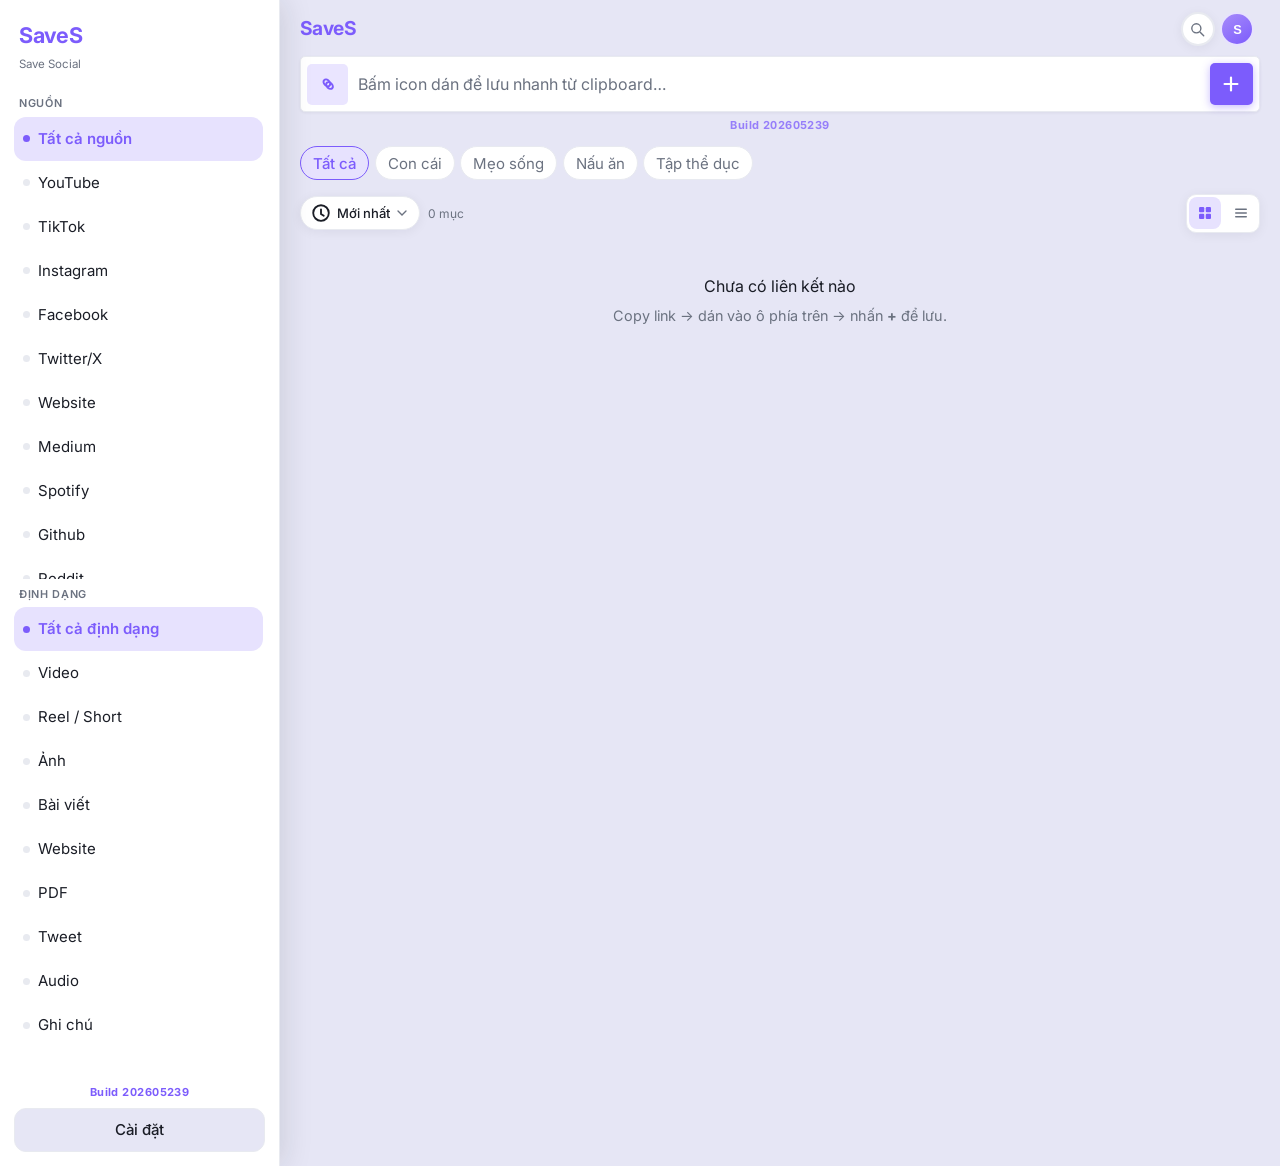
<file: index.html>
<!DOCTYPE html>
<html lang="vi">
<head>
  <meta charset="UTF-8" />
  <meta name="viewport" content="width=device-width, initial-scale=1, viewport-fit=cover" />
  <meta name="theme-color" content="#7C5CFC" />
  <meta name="application-name" content="SaveS" />
  <meta name="apple-mobile-web-app-capable" content="yes" />
  <meta name="apple-mobile-web-app-title" content="SaveS" />
  <meta name="apple-mobile-web-app-status-bar-style" content="default" />
  <meta name="save-social-build" content="202605239" />
  <meta http-equiv="Cache-Control" content="no-cache" />
  <title>SaveS — Save Social</title>
  <link rel="preconnect" href="https://fonts.googleapis.com" />
  <link rel="preconnect" href="https://fonts.gstatic.com" crossorigin />
  <link href="https://fonts.googleapis.com/css2?family=Inter:wght@400;500;600;700&display=swap" rel="stylesheet" />
  <script src="version.js?v=202605239"></script>
  <link rel="manifest" href="manifest.webmanifest?v=202605239" />
  <link rel="icon" href="assets/favicon.ico?v=202605239" sizes="any" />
  <link rel="icon" type="image/png" sizes="32x32" href="assets/favicon-32.png?v=202605239" />
  <link rel="icon" type="image/png" sizes="16x16" href="assets/favicon-16.png?v=202605239" />
  <link rel="apple-touch-icon" href="assets/apple-touch-icon.png?v=202605239" />
  <link rel="stylesheet" href="styles.css?v=202605239" />
  <link rel="stylesheet" href="layout.css?v=202605239" />
</head>
<body>
  <div class="app-shell" id="appShell">
    <button type="button" class="sidebar-scrim" id="sidebarScrim" hidden aria-label="Đóng bộ lọc"></button>
    <aside class="sidebar" id="sidebar" aria-label="Menu bên" aria-hidden="true">
      <div class="sidebar__brand">
        <span class="sidebar__logo">SaveS</span>
        <span class="sidebar__tagline">Save Social</span>
      </div>
      <div id="sidebarFiltersView" class="sidebar__panel">
        <nav class="sidebar__section" aria-label="Nguồn">
          <h2 class="sidebar__heading">Nguồn</h2>
          <div id="sidebarSources" class="sidebar__nav" role="group"></div>
        </nav>
        <nav class="sidebar__section" aria-label="Định dạng">
          <h2 class="sidebar__heading">Định dạng</h2>
          <div id="sidebarFormats" class="sidebar__nav" role="group"></div>
        </nav>
      </div>

      <div class="sidebar__foot">
        <p class="app-build" id="sidebarBuildLabel">Build …</p>
        <button type="button" id="btnAppMenu" class="sidebar__settings-btn" aria-expanded="false" aria-controls="settingsSheet">
          Cài đặt
        </button>
      </div>
    </aside>

    <div class="main-shell">
      <div class="main-shell__top">
      <header class="app-header" aria-label="Thanh công cụ">
        <button type="button" id="btnSidebar" class="icon-btn app-header__menu" aria-label="Mở menu" aria-expanded="false" aria-controls="sidebar">
          <svg viewBox="0 0 24 24" width="22" height="22" aria-hidden="true"><path d="M4 7h16M4 12h16M4 17h16" fill="none" stroke="currentColor" stroke-width="2" stroke-linecap="round"/></svg>
        </button>
        <div class="app-header__brand">
          <span class="app-header__logo">SaveS</span>
          <h1 class="visually-hidden">SaveS — Save Social</h1>
        </div>
        <div class="app-header__actions">
          <button type="button" id="btnToggleSearch" class="icon-btn app-header__icon" aria-expanded="false" aria-controls="searchInputWrap" title="Tìm kiếm" aria-label="Tìm kiếm">
            <svg viewBox="0 0 24 24" aria-hidden="true"><circle cx="10.5" cy="10.5" r="6.5" fill="none" stroke="currentColor" stroke-width="2"/><path d="M16 16l5 5" fill="none" stroke="currentColor" stroke-width="2" stroke-linecap="round"/></svg>
          </button>
          <button type="button" id="btnHeaderProfile" class="app-header__avatar" aria-label="Hồ sơ" aria-expanded="false" aria-controls="profileSheet">
            <span class="app-header__avatar-inner" aria-hidden="true">S</span>
          </button>
        </div>
      </header>

      <section class="quick-save" aria-label="Lưu link nhanh">
        <div class="quick-save__wrap">
          <form class="quick-save__form" autocomplete="off" onsubmit="return false">
            <input type="text" class="quick-save__decoy" tabindex="-1" aria-hidden="true" autocomplete="username" value="" />
            <input type="password" class="quick-save__decoy" tabindex="-1" aria-hidden="true" autocomplete="new-password" value="" />
            <div class="quick-save__pill" role="group" aria-label="Dán và lưu link một lần">
              <button type="button" id="btnHeaderPaste" class="quick-save__paste-tile" aria-label="Dán và lưu link từ clipboard">
                <svg class="quick-save__paste-svg" viewBox="0 0 24 24" width="22" height="22" aria-hidden="true" fill="none" stroke="currentColor" stroke-width="2.1" stroke-linecap="round">
                  <g transform="rotate(45 12 12)">
                    <ellipse cx="10" cy="12" rx="4.15" ry="2.95" />
                    <ellipse cx="14" cy="12" rx="4.15" ry="2.95" />
                  </g>
                </svg>
              </button>
              <input
                type="text"
                id="headerUrlInput"
                class="quick-save__pill-input"
                placeholder="Bấm icon dán để lưu nhanh từ clipboard…"
                autocomplete="off"
                autocapitalize="off"
                autocorrect="off"
                spellcheck="false"
                enterkeyhint="done"
                aria-label="URL cần lưu"
              />
              <button type="button" id="btnQuickAdd" class="quick-save__pill-add" title="Lưu link" aria-label="Lưu link">
                <svg viewBox="0 0 24 24" width="22" height="22" aria-hidden="true"><path d="M12 5v14M5 12h14" fill="none" stroke="currentColor" stroke-width="2.4" stroke-linecap="round"/></svg>
              </button>
            </div>
          </form>
          <div id="searchInputWrap" class="quick-save__search" hidden>
            <label class="visually-hidden" for="searchInput">Tìm kiếm</label>
            <input type="search" id="searchInput" class="input" placeholder="Tiêu đề, ghi chú, thẻ…" autocomplete="off" />
          </div>
          <p class="app-build app-build--main" id="appBuildLabel" aria-live="polite">Build …</p>
        </div>
      </section>
      </div>

      <section class="main-tags" aria-label="Lọc thẻ">
        <div id="tagFilters" class="chip-row main-tags__row" role="group" aria-label="Lọc thẻ"></div>
      </section>

      <div class="content-toolbar" aria-label="Sắp xếp và hiển thị">
        <div class="sort-menu content-toolbar__sort" id="sortMenuWrap">
          <button type="button" id="btnSortMenu" class="content-toolbar__sort-btn sort-menu__trigger" aria-expanded="false" aria-haspopup="true" aria-controls="sortMenuPopover" title="Sắp xếp" aria-label="Chọn cách sắp xếp">
            <span id="sortMenuIcon" class="sort-menu__icon" aria-hidden="true"></span>
            <span id="sortMenuLabel" class="content-toolbar__sort-label">Mới nhất</span>
            <svg class="content-toolbar__chevron" viewBox="0 0 24 24" width="16" height="16" aria-hidden="true"><path d="M6 9l6 6 6-6" fill="none" stroke="currentColor" stroke-width="2" stroke-linecap="round"/></svg>
          </button>
          <div id="sortMenuPopover" class="sort-menu__popover" hidden role="menu">
            <button type="button" class="sort-menu__item" role="menuitem" data-sort-mode="newest"><span class="sort-menu__item-icon" aria-hidden="true"></span>Mới nhất</button>
            <button type="button" class="sort-menu__item" role="menuitem" data-sort-mode="title"><span class="sort-menu__item-icon" aria-hidden="true"></span>Theo tên A–Z</button>
            <button type="button" class="sort-menu__item" role="menuitem" data-sort-mode="manual"><span class="sort-menu__item-icon" aria-hidden="true"></span>Tự kéo (thứ tự)</button>
          </div>
        </div>
        <p class="content-toolbar__count" id="resultCount" aria-live="polite"></p>
        <div class="content-toolbar__views" role="group" aria-label="Chế độ xem">
          <button type="button" id="btnViewGrid" class="content-toolbar__view is-active" aria-pressed="true" title="Lưới" aria-label="Xem dạng lưới">
            <svg viewBox="0 0 24 24" width="18" height="18" aria-hidden="true"><rect x="4" y="4" width="7" height="7" rx="1.5" fill="currentColor"/><rect x="13" y="4" width="7" height="7" rx="1.5" fill="currentColor"/><rect x="4" y="13" width="7" height="7" rx="1.5" fill="currentColor"/><rect x="13" y="13" width="7" height="7" rx="1.5" fill="currentColor"/></svg>
          </button>
          <button type="button" id="btnViewList" class="content-toolbar__view" aria-pressed="false" title="Danh sách" aria-label="Xem dạng danh sách">
            <svg viewBox="0 0 24 24" width="18" height="18" aria-hidden="true"><path d="M5 7h14M5 12h14M5 17h14" fill="none" stroke="currentColor" stroke-width="2" stroke-linecap="round"/></svg>
          </button>
        </div>
      </div>
      <p class="main-shell__hint filters__hint" id="sortHint" hidden></p>

      <main class="main-content">
        <ul class="masonry masonry--grid" id="itemList"></ul>
        <div class="empty" id="emptyState" hidden>
          <p class="empty__title">Chưa có liên kết nào</p>
          <p class="empty__text">Copy link rồi bấm <strong>icon dán</strong> (mắt xích) — lưu một lần. Hoặc dán vào ô và nhấn <strong>+</strong>.</p>
        </div>
      </main>
    </div>
  </div>

  <div class="sheet settings-sheet" id="settingsSheet" hidden>
    <div class="sheet__backdrop" id="settingsSheetBackdrop"></div>
    <div class="sheet__panel settings-sheet__panel" role="dialog" aria-modal="true" aria-labelledby="settingsSheetTitle">
      <div class="settings-sheet__head">
        <h2 id="settingsSheetTitle" class="settings-sheet__title">Cài đặt</h2>
        <button type="button" class="icon-btn settings-sheet__close" id="settingsSheetClose" aria-label="Đóng">×</button>
      </div>
      <section class="settings-sheet__section settings-sheet__section--theme" aria-labelledby="themeCustomizeTitle">
        <div class="theme-customize" aria-label="Tùy chỉnh màu sắc">
          <h3 id="themeCustomizeTitle" class="theme-customize__title">Tùy chỉnh màu sắc</h3>
          <p class="theme-customize__lead">Chọn màu chủ đạo cho giao diện</p>
          <div class="theme-presets theme-presets--mockup" id="sidebarThemePresets" role="group" aria-label="Màu có sẵn"></div>
          <div class="theme-custom">
            <label class="theme-custom__label" for="themeCustomHex">Hoặc chọn màu tùy chỉnh</label>
            <div class="theme-custom__field">
              <span class="theme-custom__preview" id="themeCustomPreview" aria-hidden="true"></span>
              <input type="text" id="themeCustomHex" class="theme-custom__input" inputmode="text" autocomplete="off" spellcheck="false" maxlength="7" placeholder="#7C5CFC" aria-label="Mã màu hex" />
            </div>
          </div>
        </div>
      </section>
      <p class="app-build app-build--settings" id="settingsBuildLabel">Build …</p>
    </div>
  </div>
  <div class="sheet profile-sheet" id="profileSheet" hidden>
    <div class="sheet__backdrop" id="profileSheetBackdrop"></div>
    <div class="sheet__panel profile-sheet__panel" role="dialog" aria-modal="true" aria-labelledby="profileSheetTitle">
      <div class="profile-sheet__head">
        <h2 id="profileSheetTitle" class="profile-sheet__title">Hồ sơ</h2>
        <button type="button" class="icon-btn profile-sheet__close" id="profileSheetClose" aria-label="Đóng">×</button>
      </div>
      <div class="profile-sheet__hero">
        <div class="profile-sheet__avatar" aria-hidden="true">
          <span class="profile-sheet__avatar-letter">S</span>
        </div>
        <p class="profile-sheet__name">SaveS</p>
        <p class="profile-sheet__tagline">Save Social</p>
      </div>
      <div class="profile-sheet__stat">
        <span id="profileStatCount" class="profile-sheet__stat-value">0</span>
        <span class="profile-sheet__stat-label">liên kết đã lưu</span>
      </div>
      <p class="profile-sheet__hint">Dữ liệu chỉ lưu trên thiết bị này. Không đồng bộ đám mây.</p>
      <p class="profile-sheet__hint profile-sheet__hint--sub">Tùy chỉnh màu: bấm <strong>Cài đặt</strong> ở menu trái.</p>
    </div>
  </div>
  <div class="sheet" id="quickSheet" hidden>
    <div class="sheet__backdrop" id="quickSheetBackdrop"></div>
    <div class="sheet__panel" role="dialog" aria-modal="true" aria-labelledby="quickSheetTitle">
      <div class="sheet__head">
        <h2 id="quickSheetTitle" class="sheet__title">Sửa nhanh</h2>
        <button type="button" class="icon-btn" id="quickSheetClose" aria-label="Đóng">×</button>
      </div>
      <div class="sheet__body">
        <label class="label-block" for="sheetTitleInput">Tiêu đề</label>
        <input type="text" id="sheetTitleInput" class="input" maxlength="300" />
        <label class="label-block" for="sheetNoteInput">Ghi chú</label>
        <textarea id="sheetNoteInput" class="input input--textarea input--note-compact" rows="2" maxlength="500"></textarea>
        <button type="button" class="btn btn--ghost btn--sm sheet__full-edit" id="btnSheetFullEdit">Chỉnh đầy đủ…</button>
      </div>
      <div class="sheet__actions">
        <button type="button" class="btn btn--ghost" id="btnSheetCancel">Hủy</button>
        <button type="button" class="btn btn--primary" id="btnSheetSave">Lưu</button>
      </div>
    </div>
  </div>

  <div class="modal edit-modal" id="modal" hidden role="dialog" aria-modal="true" aria-labelledby="modalTitle">
    <div class="modal__backdrop" id="modalBackdrop"></div>
    <div class="modal__panel edit-modal__panel">
      <header class="edit-modal__header">
        <button type="button" class="edit-modal__back" id="modalClose" aria-label="Quay lại">
          <svg viewBox="0 0 24 24" width="22" height="22" aria-hidden="true"><path d="M15 6l-6 6 6 6" fill="none" stroke="currentColor" stroke-width="2" stroke-linecap="round" stroke-linejoin="round"/></svg>
        </button>
        <h2 id="modalTitle" class="edit-modal__title">Chỉnh sửa link</h2>
        <button type="submit" class="btn btn--primary edit-modal__save" form="itemForm" id="btnSave">Lưu</button>
      </header>
      <form id="itemForm" class="edit-form">
        <input type="hidden" id="editId" value="" />
        <select id="sourceSelect" class="input input--select" aria-label="Nguồn" hidden></select>
        <select id="formatSelect" class="input input--select" aria-label="Định dạng" hidden></select>
        <div id="formPreview" class="edit-preview" hidden aria-live="polite"></div>
        <span id="sourceBadge" class="badge edit-preview__badge" hidden>—</span>

        <div class="edit-field" id="formUrlGroup">
          <label class="edit-field__label" for="urlInput">URL</label>
          <div class="edit-field__control edit-field__control--url">
            <span class="edit-field__icon" aria-hidden="true">
              <svg viewBox="0 0 24 24" width="18" height="18"><path d="M10 13a5 5 0 0 0 7.07 0l1.41-1.41a5 5 0 0 0-7.07-7.07L10 5" fill="none" stroke="currentColor" stroke-width="1.8" stroke-linecap="round"/><path d="M14 11a5 5 0 0 0-7.07 0L5.52 12.41a5 5 0 1 0 7.07 7.07L14 19" fill="none" stroke="currentColor" stroke-width="1.8" stroke-linecap="round"/></svg>
            </span>
            <input type="url" id="urlInput" class="edit-field__input" placeholder="https://…" />
            <button type="button" class="edit-field__action" id="btnCopyEditUrl" aria-label="Sao chép URL" title="Sao chép">
              <svg viewBox="0 0 24 24" width="18" height="18" aria-hidden="true"><rect x="9" y="9" width="11" height="11" rx="2" fill="none" stroke="currentColor" stroke-width="1.8"/><path d="M6 15H5a2 2 0 0 1-2-2V5a2 2 0 0 1 2-2h8a2 2 0 0 1 2 2v1" fill="none" stroke="currentColor" stroke-width="1.8"/></svg>
            </button>
          </div>
        </div>

        <div class="edit-field">
          <label class="edit-field__label" for="titleInput">Tiêu đề</label>
          <div class="edit-field__control edit-field__control--count">
            <input type="text" id="titleInput" class="edit-field__input" required maxlength="100" placeholder="Tiêu đề" />
            <span id="titleCharCount" class="edit-field__count" aria-live="polite">0/100</span>
          </div>
        </div>

        <div class="edit-field">
          <label class="edit-field__label" for="noteInput">Ghi chú nhanh</label>
          <div class="edit-field__control edit-field__control--textarea">
            <textarea id="noteInput" class="edit-field__textarea" rows="3" maxlength="200" placeholder="Ghi chú tùy chọn…"></textarea>
            <span id="noteCharCount" class="edit-field__count edit-field__count--textarea" aria-live="polite">0/200</span>
          </div>
        </div>

        <div class="edit-field edit-field--tags">
          <div class="edit-field__label-row">
            <label class="edit-field__label" for="tagInput">Tags</label>
            <span class="edit-tags__hint">Bấm thẻ chọn/bỏ · × xóa thẻ</span>
          </div>
          <div id="formTagsToolbar" class="edit-tags">
            <div id="formTagChips" class="edit-tags__list" role="group" aria-label="Chọn hoặc bỏ thẻ"></div>
            <button type="button" id="btnFormTagAdd" class="edit-tags__add" aria-label="Thêm thẻ" aria-expanded="false" aria-controls="formTagInputWrap">+</button>
          </div>
          <div id="formTagInputWrap" class="edit-tags__input-wrap" hidden>
            <input type="text" id="tagInput" class="edit-field__input" placeholder="Tên thẻ — Enter để thêm" autocomplete="off" />
          </div>
          <button type="button" id="btnFormTagManage" class="edit-tags__manage visually-hidden" aria-pressed="false" aria-controls="formTagChips" tabindex="-1">Quản lý</button>
          <p id="formTagManageHint" class="form-tags-manage-hint visually-hidden" hidden>Chạm × để xóa thẻ khỏi toàn bộ thư viện</p>
        </div>
      </form>
    </div>
  </div>

  <div id="formInfoPopover" class="form-info-popover" hidden role="tooltip">
    <p id="fetchHint" class="form-info-popover__text">Tiêu đề cập nhật tự động khi mở và khi đổi URL.</p>
  </div>

  <div class="toast" id="toast" hidden role="status"></div>

  <script src="app.js?v=202605239"></script>
</body>
</html>
</file>
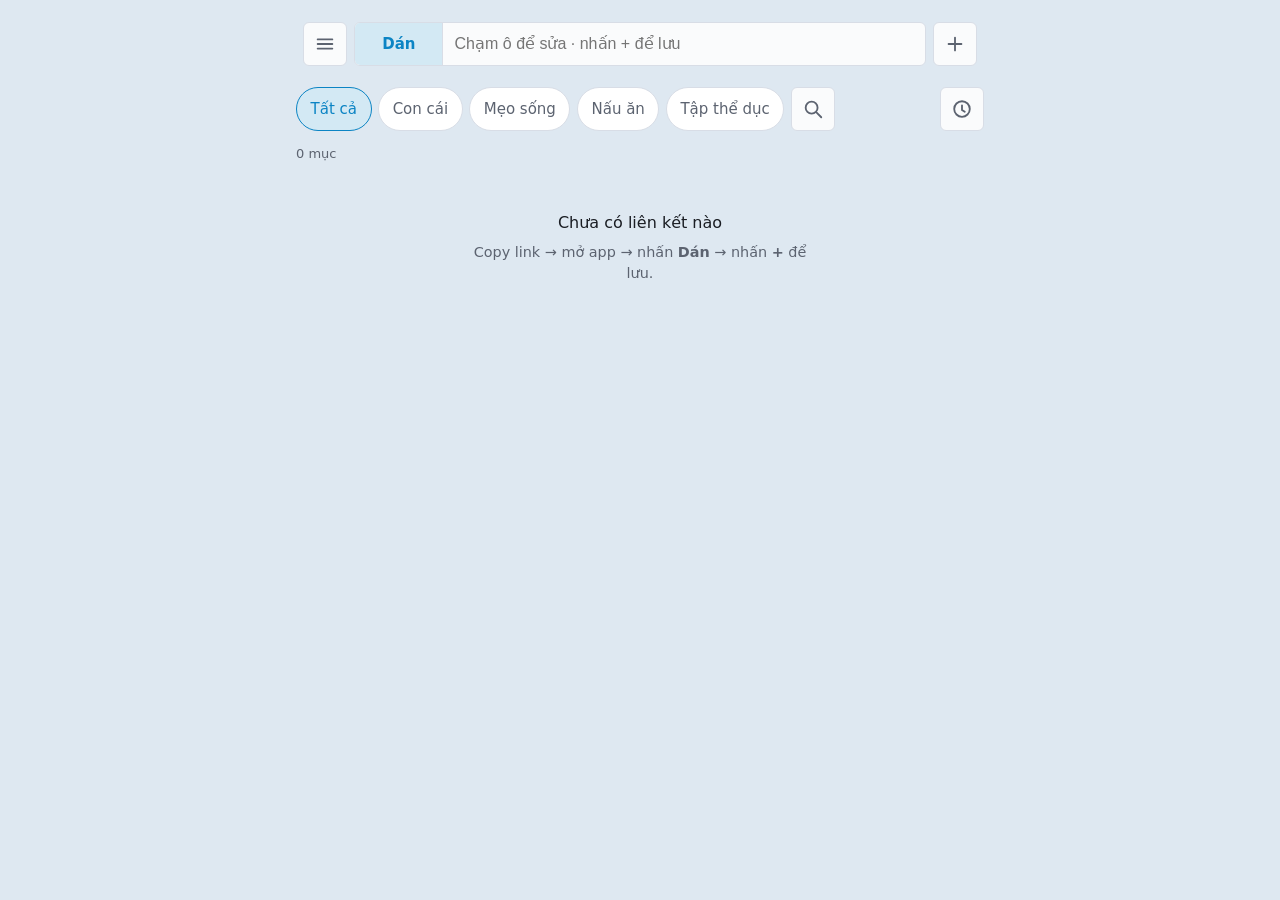
<file: _backup/saves-vanilla-202605188/index.html>
<!DOCTYPE html>
<html lang="vi">
<head>
  <meta charset="UTF-8" />
  <meta name="viewport" content="width=device-width, initial-scale=1, viewport-fit=cover" />
  <meta name="theme-color" content="#0b84c4" />
  <meta name="application-name" content="SaveS" />
  <meta name="apple-mobile-web-app-capable" content="yes" />
  <meta name="apple-mobile-web-app-title" content="SaveS" />
  <meta name="apple-mobile-web-app-status-bar-style" content="default" />
  <meta name="save-social-build" content="202605188" />
  <meta http-equiv="Cache-Control" content="no-cache" />
  <title>SaveS — Save Social</title>
  <script src="version.js?v=202605188"></script>
  <link rel="manifest" href="manifest.webmanifest?v=202605188" />
  <link rel="icon" href="assets/favicon.ico?v=202605188" sizes="any" />
  <link rel="icon" type="image/png" sizes="32x32" href="assets/favicon-32.png?v=202605188" />
  <link rel="icon" type="image/png" sizes="16x16" href="assets/favicon-16.png?v=202605188" />
  <link rel="apple-touch-icon" href="assets/apple-touch-icon.png?v=202605188" />
  <link rel="stylesheet" href="styles.css?v=202605188" />
</head>
<body>
  <div class="app">
    <header class="header" id="appHeader" aria-label="SaveS, Save Social">
      <h1 class="visually-hidden">SaveS — Save Social</h1>
      <div class="header__top">
        <div class="header__menu-slot">
          <button
            type="button"
            id="btnAppMenu"
            class="toolbar__icon-btn"
            aria-expanded="false"
            aria-controls="appMenuPanel"
            title="Menu"
            aria-label="Mở menu"
          >
            <svg class="toolbar__svg" viewBox="0 0 24 24" width="22" height="22" aria-hidden="true">
              <path d="M4 7h16M4 12h16M4 17h16" fill="none" stroke="currentColor" stroke-width="2" stroke-linecap="round" />
            </svg>
          </button>
        </div>
        <div class="header__add-slot">
          <form class="header__url-form" autocomplete="off" onsubmit="return false">
            <input
              type="text"
              class="header__url-decoy"
              tabindex="-1"
              aria-hidden="true"
              autocomplete="username"
              value=""
            />
            <input
              type="password"
              class="header__url-decoy"
              tabindex="-1"
              aria-hidden="true"
              autocomplete="new-password"
              value=""
            />
            <div class="header__url-wrap">
              <button
                type="button"
                id="btnHeaderPaste"
                class="header__url-paste-btn"
                aria-label="Dán link từ clipboard"
              >
                Dán
              </button>
              <input
                type="text"
                id="headerUrlInput"
                class="header__url-input"
                placeholder="Chạm ô để sửa · nhấn + để lưu"
                autocomplete="one-time-code"
                autocapitalize="off"
                autocorrect="off"
                spellcheck="false"
                enterkeyhint="done"
                aria-label="Liên kết cần lưu"
              />
            </div>
          </form>
          <button type="button" id="btnQuickAdd" class="toolbar__icon-btn toolbar__icon-btn--quick-add" title="Thêm nhanh" aria-label="Thêm link đã dán">
            <svg class="toolbar__svg" viewBox="0 0 24 24" width="22" height="22" aria-hidden="true">
              <path d="M12 5v14M5 12h14" fill="none" stroke="currentColor" stroke-width="2" stroke-linecap="round" />
            </svg>
          </button>
        </div>
      </div>
    </header>

    <section class="filters" id="filtersPanel" aria-label="Lọc thẻ và sắp xếp">
      <div class="filters__row">
        <div class="filters__tags-wrap filters__tags-wrap--stack">
          <div
            id="tagFilters"
            class="chip-row filters__tags"
            role="group"
            aria-label="Lọc thẻ và tìm kiếm"
          >
            <span id="filtersSearchBundle" class="filters__search-bundle">
              <button
                type="button"
                id="btnToggleSearch"
                class="toolbar__icon-btn filters__search-icon-btn"
                aria-expanded="false"
                aria-controls="searchInputWrap"
                title="Mở ô tìm kiếm"
                aria-label="Mở ô tìm kiếm"
              >
                <svg class="toolbar__svg" viewBox="0 0 24 24" width="22" height="22" aria-hidden="true">
                  <circle cx="10.5" cy="10.5" r="6.5" fill="none" stroke="currentColor" stroke-width="2" />
                  <path d="M16 16l5 5" fill="none" stroke="currentColor" stroke-width="2" stroke-linecap="round" />
                </svg>
              </button>
            </span>
          </div>
          <div id="searchInputWrap" class="form-tag-input-wrap filters__search-input-full" hidden aria-hidden="true">
            <label class="visually-hidden" for="searchInput">Tìm theo tiêu đề, ghi chú hoặc thẻ</label>
            <input
              type="search"
              id="searchInput"
              class="input input--tag-inline"
              placeholder="Tiêu đề, ghi chú, thẻ…"
              autocomplete="off"
            />
          </div>
        </div>
        <div class="filters__sort">
          <div class="sort-menu" id="sortMenuWrap">
            <button
              type="button"
              id="btnSortMenu"
              class="toolbar__icon-btn sort-menu__trigger"
              aria-expanded="false"
              aria-haspopup="true"
              aria-controls="sortMenuPopover"
              title="Sắp xếp"
              aria-label="Chọn cách sắp xếp"
            >
              <span id="sortMenuIcon" class="sort-menu__icon" aria-hidden="true"></span>
            </button>
            <div id="sortMenuPopover" class="sort-menu__popover" hidden role="menu">
              <button type="button" class="sort-menu__item" role="menuitem" data-sort-mode="newest">
                <span class="sort-menu__item-icon" aria-hidden="true"></span>
                Mới nhất
              </button>
              <button type="button" class="sort-menu__item" role="menuitem" data-sort-mode="title">
                <span class="sort-menu__item-icon" aria-hidden="true"></span>
                Theo tên A–Z
              </button>
              <button type="button" class="sort-menu__item" role="menuitem" data-sort-mode="manual">
                <span class="sort-menu__item-icon" aria-hidden="true"></span>
                Tự kéo (thứ tự)
              </button>
            </div>
          </div>
        </div>
      </div>
      <p class="filters__hint" id="sortHint" hidden></p>
    </section>

    <main class="main">
      <p class="main__count" id="resultCount" aria-live="polite"></p>
      <ul class="list" id="itemList"></ul>
      <div class="empty" id="emptyState" hidden>
        <p class="empty__title">Chưa có liên kết nào</p>
        <p class="empty__text">Copy link → mở app → nhấn <strong>Dán</strong> → nhấn <strong>+</strong> để lưu.</p>
      </div>
    </main>
  </div>

  <div class="app-menu" id="appMenu" hidden>
    <button type="button" class="app-menu__scrim" id="appMenuScrim" tabindex="-1" aria-label="Đóng menu"></button>
    <nav class="app-menu__drawer" id="appMenuPanel" aria-label="Menu ứng dụng">
      <div class="app-menu__head">
        <div class="app-menu__brand">
          <span class="app-menu__title">SaveS</span>
          <span class="app-menu__subtitle" aria-hidden="true">Save Social</span>
        </div>
        <div class="app-menu__head-tools">
          <button
            type="button"
            id="btnOpenTheme"
            class="toolbar__icon-btn app-menu__gear"
            title="Cài đặt"
            aria-label="Cài đặt"
            aria-controls="appMenuSettingsBody"
            aria-expanded="false"
          >
            <svg class="toolbar__svg" viewBox="0 0 24 24" width="22" height="22" aria-hidden="true">
              <path
                d="M19.14 12.94c.04-.31.06-.63.06-.94 0-.31-.02-.63-.06-.94l2.03-1.58a.5.5 0 0 0 .12-.64l-1.92-3.32a.5.5 0 0 0-.6-.22l-2.39.96c-.5-.38-1.04-.7-1.62-.94l-.36-2.54a.5.5 0 0 0-.49-.42h-3.84a.5.5 0 0 0-.49.42l-.36 2.54c-.58.24-1.12.56-1.62.94l-2.39-.96a.5.5 0 0 0-.6.22L2.74 8.84c-.13.22-.08.5.12.64l2.03 1.58c-.04.31-.06.63-.06.94s.02.63.06.94l-2.03 1.58a.5.5 0 0 0-.12.64l1.92 3.32c.14.25.44.33.7.22l2.39-.96c.5.38 1.04.7 1.62.94l.36 2.54c.05.24.27.42.49.42h3.84c.22 0 .44-.18.49-.42l.36-2.54c.58-.24 1.12-.56 1.62-.94l2.39.96c.26.11.56.03.7-.22l1.92-3.32a.5.5 0 0 0-.12-.64l-2.03-1.58zM12 15.6A3.6 3.6 0 1 1 15.6 12 3.6 3.6 0 0 1 12 15.6z"
                fill="currentColor"
              />
            </svg>
          </button>
          <button type="button" class="icon-btn app-menu__close" id="appMenuClose" aria-label="Đóng menu">×</button>
        </div>
      </div>
      <div id="appMenuHomeBody" class="app-menu__home">
        <p class="app-menu__hint">Dữ liệu chỉ lưu trên thiết bị. Nhấn biểu tượng bánh răng để mở Cài đặt.</p>
      </div>
      <div id="appMenuSettingsBody" class="app-menu__settings" hidden>
        <button type="button" class="app-menu__back" id="btnSettingsBack">← Trở lại</button>
        <h2 class="app-menu__page-title">Cài đặt</h2>
        <button type="button" class="app-menu__nav-row" id="btnOpenColorTheme">
          <span class="app-menu__nav-row-label">Tùy chỉnh color</span>
          <span class="app-menu__nav-row-chevron" aria-hidden="true">›</span>
        </button>
      </div>
      <div id="appMenuThemeBody" class="app-menu__theme" hidden>
        <button type="button" class="app-menu__back" id="btnThemeBack">← Trở lại</button>
        <h2 class="app-menu__page-title">Tùy chỉnh color</h2>
        <p class="app-menu__theme-lead">Chọn màu chủ đạo — nút, chip và thẻ ghim sẽ theo màu này.</p>
        <section class="theme-color-section" aria-label="Danh sách màu">
          <div class="theme-presets theme-presets--in-section" id="themePresets" role="group" aria-label="Màu có sẵn"></div>
        </section>
        <button type="button" class="btn btn--ghost btn--sm theme-reset theme-reset--outside" id="btnThemeReset">
          Khôi phục mặc định
        </button>
      </div>
    </nav>
  </div>

  <div class="modal" id="modal" hidden role="dialog" aria-modal="true" aria-labelledby="modalTitle">
    <div class="modal__backdrop" id="modalBackdrop"></div>
    <div class="modal__panel">
      <div class="modal__head">
        <h2 id="modalTitle" class="modal__title">Sửa liên kết</h2>
        <button type="button" class="icon-btn" id="modalClose" aria-label="Đóng">×</button>
      </div>
      <form id="itemForm" class="form">
        <input type="hidden" id="editId" value="" />
        <div class="form__group" id="formUrlGroup" hidden>
          <label class="visually-hidden" for="urlInput">URL</label>
          <input type="url" id="urlInput" class="input" placeholder="https://…" />
          <div class="form__meta">
            <span class="badge" id="sourceBadge">—</span>
          </div>
        </div>
        <div class="form__group">
          <label class="visually-hidden" for="titleInput">Tiêu đề</label>
          <div class="form__title-row">
            <input
              type="text"
              id="titleInput"
              class="input form__title-input"
              required
              maxlength="300"
              placeholder="Tiêu đề"
            />
            <button
              type="button"
              id="btnToggleNote"
              class="form-note-info-btn"
              aria-label="Thông tin"
              aria-expanded="false"
              aria-controls="formInfoPopover"
              title="Thông tin"
            >
              <svg class="form-note-info-btn__svg" viewBox="0 0 24 24" width="20" height="20" aria-hidden="true">
                <circle cx="12" cy="12" r="9" fill="none" stroke="currentColor" stroke-width="2" />
                <path d="M12 10v6M12 7h.01" fill="none" stroke="currentColor" stroke-width="2" stroke-linecap="round" />
              </svg>
            </button>
          </div>
          <div id="formPreview" class="form-preview" hidden aria-live="polite"></div>
        </div>
        <div class="form__group">
          <label for="noteInput">Ghi chú</label>
          <textarea
            id="noteInput"
            class="input input--textarea input--note-compact"
            rows="2"
            maxlength="500"
            placeholder="Tùy chọn…"
          ></textarea>
        </div>
        <div class="form__group form__group--tags">
          <div class="form-tags-head">
            <span class="label-block form-tags-head__label">Thẻ</span>
            <button
              type="button"
              id="btnFormTagManage"
              class="form-tags-manage-btn"
              aria-pressed="false"
              aria-controls="formTagChips"
            >
              Quản lý
            </button>
          </div>
          <p id="formTagManageHint" class="form-tags-manage-hint" hidden>
            Chạm × để xóa thẻ khỏi toàn bộ thư viện
          </p>
          <div id="formTagsToolbar" class="form-tags-toolbar">
            <div id="formTagChips" class="form-tag-chips" role="group" aria-label="Chọn thẻ"></div>
            <div id="formTagInputWrap" class="form-tag-input-wrap" hidden>
              <input type="text" id="tagInput" class="input input--tag-inline" placeholder="Tên thẻ — Enter để thêm" autocomplete="off" />
            </div>
          </div>
        </div>
        <div class="form__actions">
          <button type="button" class="btn btn--ghost" id="btnCancel">Hủy</button>
          <button type="submit" class="btn btn--primary" id="btnSave">Lưu</button>
        </div>
      </form>
    </div>
  </div>

  <div id="formInfoPopover" class="form-info-popover" hidden role="tooltip">
    <p id="fetchHint" class="form-info-popover__text">
      Tiêu đề cập nhật tự động khi mở và khi đổi URL.
    </p>
  </div>

  <div class="toast" id="toast" hidden role="status"></div>

  <script src="app.js?v=202605188"></script>
</body>
</html>
</file>
<file: styles.css>
:root {
  --bg: #eef0f4;
  --surface: #ffffff;
  --text: #1a1d23;
  --text-muted: #5c6370;
  --border: #d8dde6;
  --accent: #0b84c4;
  --accent-hover: #096ba3;
  --accent-soft: #dff4fc;
  --pinned-surface: linear-gradient(165deg, #ffffff 0%, #e8f5fc 32%, #ccecf9 68%, #b8e3f6 100%);
  --pinned-border: rgba(11, 132, 196, 0.38);
  --pinned-glow: 0 2px 20px rgba(11, 132, 196, 0.22), 0 1px 3px rgba(26, 29, 35, 0.06);
  --danger: #b42318;
  --danger-soft: #fde8e6;
  --radius: 10px;
  --radius-sm: 6px;
  --shadow: 0 1px 2px rgba(26, 29, 35, 0.06), 0 4px 12px rgba(26, 29, 35, 0.06);
  --font: system-ui, -apple-system, "Segoe UI", Roboto, "Helvetica Neue", Arial, sans-serif;
  --safe-top: env(safe-area-inset-top, 0px);
  --safe-right: env(safe-area-inset-right, 0px);
  --safe-bottom: env(safe-area-inset-bottom, 0px);
  --safe-left: env(safe-area-inset-left, 0px);
  --touch-min: 44px;
}

*,
*::before,
*::after {
  box-sizing: border-box;
}

html {
  font-size: 16px;
  -webkit-text-size-adjust: 100%;
}

body {
  margin: 0;
  min-height: 100vh;
  min-height: 100dvh;
  font-family: var(--font);
  color: var(--text);
  background: var(--bg);
  line-height: 1.45;
  padding: var(--safe-top) var(--safe-right) 0 var(--safe-left);
  -webkit-tap-highlight-color: transparent;
}

.visually-hidden {
  position: absolute;
  width: 1px;
  height: 1px;
  padding: 0;
  margin: -1px;
  overflow: hidden;
  clip: rect(0, 0, 0, 0);
  white-space: nowrap;
  border: 0;
}

.app {
  max-width: 720px;
  margin: 0 auto;
  padding: 1rem max(1rem, var(--safe-right)) calc(2rem + var(--safe-bottom)) max(1rem, var(--safe-left));
}

.header {
  margin-bottom: 1rem;
}

.header__top {
  display: flex;
  flex-wrap: nowrap;
  align-items: center;
  gap: 0.45rem;
  margin-bottom: 0.5rem;
  padding: 0.35rem 0.45rem;
}

.header__menu-slot {
  flex-shrink: 0;
  display: flex;
  align-items: center;
}

.header__add-slot {
  flex: 1;
  min-width: 0;
  display: flex;
  align-items: center;
  gap: 0.4rem;
}

.header__url-form {
  flex: 1;
  min-width: 0;
  position: relative;
}

.header__url-decoy {
  position: absolute;
  width: 1px;
  height: 1px;
  opacity: 0;
  pointer-events: none;
  left: -9999px;
}

.header__url-wrap {
  display: flex;
  align-items: center;
  min-width: 0;
  height: var(--touch-min);
  max-height: var(--touch-min);
  border: 1px solid var(--border);
  border-radius: var(--radius-sm);
  background: #fafbfc;
  overflow: hidden;
}

.header__url-wrap:focus-within {
  outline: 2px solid var(--accent);
  outline-offset: 1px;
  border-color: var(--accent);
}

.header__url-paste-btn {
  flex-shrink: 0;
  align-self: center;
  height: 100%;
  min-width: calc(var(--touch-min) * 2);
  padding: 0 0.75rem;
  border: none;
  border-right: 1px solid var(--border);
  background: var(--accent-soft);
  color: var(--accent);
  font-family: inherit;
  font-size: 0.9375rem;
  font-weight: 600;
  cursor: pointer;
  touch-action: manipulation;
  -webkit-tap-highlight-color: transparent;
}

.header__url-paste-btn:active {
  background: var(--accent);
  color: #fff;
}

.header__url-input {
  flex: 1;
  min-width: 0;
  height: 100%;
  display: block;
  font-size: 16px;
  line-height: 1.35;
  border: none;
  border-radius: 0;
  background: transparent;
  box-shadow: none;
  padding: 0 0.7rem;
  margin: 0;
  -webkit-user-select: text;
  user-select: text;
  touch-action: manipulation;
  cursor: text;
  text-overflow: ellipsis;
}

.header__url-input:focus {
  outline: none;
}

.btn {
  font-family: inherit;
  font-size: 1rem;
  font-weight: 500;
  border: none;
  border-radius: var(--radius-sm);
  padding: 0.65rem 1.1rem;
  min-height: var(--touch-min);
  cursor: pointer;
  transition: background 0.15s, color 0.15s;
  touch-action: manipulation;
}

.btn--primary {
  background: var(--accent);
  color: #fff;
}

.btn--primary:active {
  background: var(--accent-hover);
}

@media (hover: hover) {
  .btn--primary:hover {
    background: var(--accent-hover);
  }
}

.btn:disabled {
  opacity: 0.45;
  cursor: not-allowed;
  pointer-events: none;
}

.btn--ghost {
  background: transparent;
  color: var(--text-muted);
}

@media (hover: hover) {
  .btn--ghost:hover {
    background: var(--accent-soft);
    color: var(--text);
  }
}

.btn--sm {
  font-size: 0.9375rem;
  padding: 0.5rem 0.75rem;
  min-height: var(--touch-min);
}

.btn--danger {
  color: var(--danger);
  background: transparent;
}

@media (hover: hover) {
  .btn--danger:hover {
    background: var(--danger-soft);
  }
}

.toolbar__search-shell {
  display: flex;
  flex: 1;
  min-width: 0;
  align-items: center;
  gap: 0.35rem;
  overflow: hidden;
}

.toolbar__search-slide {
  display: flex;
  flex: 1;
  min-width: 0;
  align-items: center;
  gap: 0.35rem;
  max-width: 720px;
  opacity: 1;
  transition: max-width 0.32s ease, opacity 0.26s ease;
}

.toolbar__search-slide--collapsed {
  max-width: 0;
  opacity: 0;
  overflow: hidden;
  pointer-events: none;
}

.toolbar__bar {
  display: flex;
  flex-wrap: nowrap;
  align-items: center;
  gap: 0.35rem;
}

.toolbar__icon-btn {
  flex-shrink: 0;
  width: var(--touch-min);
  height: var(--touch-min);
  display: inline-flex;
  align-items: center;
  justify-content: center;
  padding: 0;
  border: 1px solid var(--border);
  border-radius: var(--radius-sm);
  background: #fafbfc;
  color: var(--text-muted);
  cursor: pointer;
  font-family: inherit;
  touch-action: manipulation;
  position: relative;
  transition: background 0.15s, border-color 0.15s, color 0.15s;
}

.toolbar__icon-btn--compact {
  width: 2.75rem;
  height: var(--touch-min);
}

@media (hover: hover) {
  .toolbar__icon-btn:hover {
    border-color: var(--accent);
    color: var(--accent);
  }

  .toolbar__icon-btn--quick-add:hover {
    background: var(--accent-soft);
    border-color: var(--accent);
    color: var(--accent);
  }
}

.toolbar__icon-btn--quick-add:active {
  background: var(--accent);
  border-color: var(--accent);
  color: #fff;
}

.toolbar__icon-btn--quick-add:disabled {
  opacity: 0.45;
  cursor: not-allowed;
  pointer-events: none;
}

.toolbar__icon-btn.is-active {
  background: var(--accent-soft);
  border-color: var(--accent);
  color: var(--accent);
}

.toolbar__icon-btn--active-filter:not(.is-active)::after {
  content: "";
  position: absolute;
  top: 6px;
  right: 6px;
  width: 7px;
  height: 7px;
  border-radius: 50%;
  background: var(--accent);
}

.toolbar__svg {
  display: block;
  flex-shrink: 0;
}

.toolbar__icon-text {
  font-size: 0.85rem;
  font-weight: 700;
  letter-spacing: -0.03em;
  line-height: 1;
}

.toolbar__icon-grip {
  font-size: 0.85rem;
  font-weight: 700;
  letter-spacing: -0.12em;
  line-height: 1;
}

.toolbar__search-input {
  flex: 1;
  min-width: 0;
}

.main__count {
  margin: 0 0 0.55rem;
  font-size: 0.8125rem;
  color: var(--text-muted);
  line-height: 1.35;
  min-height: 1.35em;
}

.filters {
  margin-bottom: 0.85rem;
}

.filters__row {
  display: flex;
  flex-wrap: wrap;
  align-items: flex-start;
  justify-content: space-between;
  gap: 0.45rem 0.35rem;
}

.filters__tags-wrap {
  flex: 1;
  min-width: 0;
  display: flex;
  flex-wrap: wrap;
  align-items: flex-start;
  gap: 0.45rem;
}

.filters__tags-wrap--stack {
  flex-direction: column;
  align-items: stretch;
  gap: 0.45rem;
}

.filters__search-bundle {
  display: inline-flex;
  flex-shrink: 0;
  align-items: center;
  align-self: center;
}

.filters__search-icon-btn {
  flex-shrink: 0;
}

.filters__search-input-full {
  width: 100%;
}

.filters__sort {
  flex-shrink: 0;
  align-self: flex-start;
}

.sort-menu {
  position: relative;
}

.sort-menu__trigger {
  min-width: var(--touch-min);
}

.sort-menu__icon {
  display: flex;
  align-items: center;
  justify-content: center;
}

.sort-menu__icon-text,
.sort-menu__icon-grip {
  font-weight: 700;
  font-size: 0.85rem;
  line-height: 1;
}

.sort-menu__popover {
  position: absolute;
  right: 0;
  top: calc(100% + 6px);
  min-width: 11.75rem;
  background: var(--surface);
  border: 1px solid var(--border);
  border-radius: var(--radius-sm);
  box-shadow: var(--shadow);
  z-index: 60;
  padding: 0.3rem 0;
}

.sort-menu__popover[hidden] {
  display: none !important;
}

.sort-menu__item {
  display: flex;
  align-items: center;
  gap: 0.5rem;
  width: 100%;
  text-align: left;
  padding: 0.62rem 0.85rem;
  border: none;
  background: transparent;
  font: inherit;
  font-size: 0.9375rem;
  color: var(--text);
  cursor: pointer;
}

.sort-menu__item.is-selected {
  background: var(--accent-soft);
  color: var(--accent);
  font-weight: 600;
}

.sort-menu__item-icon {
  width: 1.5rem;
  display: flex;
  justify-content: center;
  flex-shrink: 0;
}

.sort-menu__mini {
  font-size: 0.78rem;
  font-weight: 700;
}

.filters__hint {
  margin: 0.35rem 0 0;
  font-size: 0.8125rem;
  color: var(--text-muted);
  line-height: 1.35;
}

.filters__hint[hidden] {
  display: none !important;
}

.chip-row {
  display: flex;
  flex-wrap: wrap;
  gap: 0.4rem;
}

.chip {
  font-family: inherit;
  font-size: 0.9375rem;
  padding: 0.45rem 0.85rem;
  min-height: var(--touch-min);
  display: inline-flex;
  align-items: center;
  justify-content: center;
  border-radius: 999px;
  border: 1px solid var(--border);
  background: var(--surface);
  color: var(--text-muted);
  cursor: pointer;
  transition: background 0.15s, border-color 0.15s, color 0.15s;
  touch-action: manipulation;
}

@media (hover: hover) {
  .chip:hover {
    border-color: var(--accent);
    color: var(--accent);
  }
}

.chip.is-active {
  background: var(--accent-soft);
  border-color: var(--accent);
  color: var(--accent);
  font-weight: 500;
}

.input {
  width: 100%;
  max-width: 100%;
  font-family: inherit;
  font-size: 16px;
  padding: 0.65rem 0.75rem;
  min-height: var(--touch-min);
  border: 1px solid var(--border);
  border-radius: var(--radius-sm);
  background: #fafbfc;
  color: var(--text);
}

.input:focus {
  outline: 2px solid var(--accent);
  outline-offset: 1px;
  border-color: var(--accent);
}

.input--textarea {
  resize: vertical;
  min-height: 5.5rem;
  min-height: max(5.5rem, var(--touch-min));
}

.select {
  font-family: inherit;
  font-size: 1rem;
  min-height: var(--touch-min);
  padding: 0.5rem 2rem 0.5rem 0.65rem;
  border: 1px solid var(--border);
  border-radius: var(--radius-sm);
  background: var(--surface);
  color: var(--text);
  cursor: pointer;
}

.list {
  list-style: none;
  margin: 0;
  padding: 0;
  display: flex;
  flex-direction: column;
  gap: 0.65rem;
}

.card-li:has(.card__dropdown:not([hidden])) {
  z-index: 25;
}

.card-li {
  list-style: none;
  margin: 0;
  padding: 0;
  border-radius: var(--radius);
  overflow: visible;
  box-shadow: var(--shadow);
  position: relative;
}

.card-li--dragging {
  opacity: 0.62;
}

.card-li--drag-target .card {
  box-shadow: inset 0 0 0 2px var(--accent);
}

.card {
  background: var(--surface);
  border-radius: var(--radius);
  padding: 1rem;
  box-shadow: var(--shadow);
  border: 1px solid transparent;
}

.card.card--row {
  display: flex;
  flex-direction: row;
  align-items: flex-start;
  gap: 0.45rem;
  padding: 0.65rem 0.7rem;
  box-shadow: none;
}

.card__content-cluster {
  --card-thumb-w: min(38vw, 148px);
  --card-thumb-gap: 0.45rem;
  flex: 1;
  min-width: 0;
  display: flex;
  flex-direction: row;
  flex-wrap: nowrap;
  align-items: flex-start;
  gap: var(--card-thumb-gap);
  position: relative;
}

.card__reorder {
  flex-shrink: 0;
  width: 2.75rem;
  min-height: 4.25rem;
  align-self: stretch;
  border: none;
  border-radius: var(--radius-sm);
  background: var(--bg);
  color: var(--text-muted);
  font-size: 0.95rem;
  line-height: 1;
  letter-spacing: -0.05em;
  cursor: grab;
  touch-action: none;
  padding: 0;
  font-family: inherit;
  display: flex;
  align-items: center;
  justify-content: center;
}

.card__reorder:active {
  cursor: grabbing;
  background: var(--accent-soft);
  color: var(--accent);
}

.card__thumb-col {
  flex-shrink: 0;
  width: var(--card-thumb-w);
  align-self: flex-start;
}

.card__thumb-link {
  flex-shrink: 0;
  display: block;
  width: 100%;
  aspect-ratio: 16 / 9;
  border-radius: 8px;
  overflow: hidden;
  background: #0f0f0f;
}

.card__thumb {
  width: 100%;
  height: 100%;
  object-fit: cover;
  display: block;
}

.card__thumb--facebook,
.card__thumb--web {
  width: 100%;
  height: 100%;
  min-height: 4.5rem;
  display: flex;
  align-items: center;
  justify-content: center;
  font-weight: 700;
  font-size: 1.35rem;
  color: #fff;
}

.card__thumb--facebook {
  background: linear-gradient(155deg, #2b8ef5, #0b3d7a);
}

.card__thumb--facebook::after {
  content: "f";
  font-family: system-ui, sans-serif;
  text-transform: lowercase;
}

.card__thumb--web {
  background: linear-gradient(155deg, #6b7280, #374151);
}

.card__thumb--web::after {
  content: "www";
  font-size: 0.7rem;
  font-weight: 600;
  letter-spacing: 0.02em;
}

.card__main {
  flex: 1;
  min-width: 0;
  position: relative;
  padding-right: 1.85rem;
}

.card__menu-wrap {
  position: absolute;
  top: 0;
  right: 0;
  z-index: 4;
}

.card__menu-wrap--float {
  top: 0.45rem;
  right: 0.5rem;
  z-index: 6;
}

.card__more {
  width: 1.85rem;
  height: 1.85rem;
  display: flex;
  align-items: center;
  justify-content: center;
  padding: 0;
  border: none;
  border-radius: var(--radius-sm);
  background: rgba(255, 255, 255, 0.92);
  color: var(--text-muted);
  font-size: 1.05rem;
  line-height: 1;
  letter-spacing: 0.02em;
  cursor: pointer;
  font-family: inherit;
  touch-action: manipulation;
  box-shadow: 0 0 0 1px rgba(216, 221, 230, 0.9);
}

@media (hover: hover) {
  .card__more:hover {
    background: var(--bg);
    color: var(--text);
  }
}

.card__dropdown {
  position: absolute;
  right: 0;
  top: calc(100% + 4px);
  bottom: auto;
  min-width: 10.5rem;
  background: var(--surface);
  border: 1px solid var(--border);
  border-radius: var(--radius-sm);
  box-shadow: var(--shadow);
  z-index: 40;
  padding: 0.25rem 0;
}

.card__dropdown[hidden] {
  display: none !important;
}

.card__dropdown-item {
  display: block;
  width: 100%;
  padding: 0.6rem 0.9rem;
  text-align: left;
  border: none;
  background: transparent;
  font: inherit;
  font-size: 0.9375rem;
  color: var(--text);
  cursor: pointer;
}

@media (hover: hover) {
  .card__dropdown-item:hover {
    background: var(--accent-soft);
    color: var(--accent);
  }

  .card__dropdown-item--danger:hover {
    background: var(--danger-soft);
    color: var(--danger);
  }
}

.card__dropdown-item--danger {
  color: var(--danger);
  border-top: 1px solid var(--border);
  margin-top: 0.2rem;
  padding-top: 0.7rem;
}

.card__meta {
  margin: 0 0 0.35rem;
  font-size: 0.75rem;
  color: var(--text-muted);
}

body.is-reordering {
  user-select: none;
  -webkit-user-select: none;
}

.form-preview {
  margin-top: 0.65rem;
}

.form-preview__card {
  box-shadow: none;
}

.form-preview__card .card__main {
  padding-right: 0;
}

.card__title {
  margin: 0 0 0.35rem;
  font-size: 1rem;
  font-weight: 600;
  word-break: break-word;
  display: flex;
  flex-wrap: wrap;
  align-items: baseline;
  gap: 0.35rem;
}

.card__pin {
  flex-shrink: 0;
  display: inline-flex;
  align-items: center;
  color: var(--accent);
  margin-top: 0.1rem;
}

.card__pin-svg {
  display: block;
}

.card-li--pinned .card.card--row {
  background: var(--pinned-surface);
  border-color: var(--pinned-border);
  box-shadow: inset 3px 0 0 var(--accent), var(--pinned-glow);
}

.card-li--pinned .card__title {
  font-weight: 700;
}

.card-li--pinned .card__title a {
  font-weight: inherit;
}

.card__title a {
  color: var(--text);
  text-decoration: none;
  flex: 1;
  min-width: 8rem;
}

@media (hover: hover) {
  .card__title a:hover {
    color: var(--accent);
    text-decoration: underline;
  }
}

.card__url {
  margin: 0 0 0.5rem;
  font-size: 0.75rem;
  word-break: break-all;
  color: var(--text-muted);
}

.card__note {
  margin: 0 0 0.65rem;
  font-size: 0.875rem;
  color: var(--text);
  opacity: 0.88;
  line-height: 1.45;
}

.card__note.card__note--thumb-title-row {
  width: calc(100% + var(--card-thumb-w) + var(--card-thumb-gap));
  margin: 0.2rem 0 0 calc(-1 * (var(--card-thumb-w) + var(--card-thumb-gap)));
  box-sizing: border-box;
  font-size: 0.8125rem;
  line-height: 1.4;
  display: -webkit-box;
  -webkit-line-clamp: 4;
  -webkit-box-orient: vertical;
  overflow: hidden;
  word-break: break-word;
}

.card__tags {
  display: flex;
  flex-wrap: wrap;
  gap: 0.35rem;
  margin-bottom: 0.35rem;
}

.tag-pill {
  font-size: 0.75rem;
  padding: 0.2rem 0.5rem;
  border-radius: 999px;
  background: var(--accent-soft);
  color: var(--accent);
}

.icon-btn {
  font-family: inherit;
  font-size: 1.5rem;
  line-height: 1;
  width: var(--touch-min);
  height: var(--touch-min);
  flex-shrink: 0;
  border: none;
  border-radius: var(--radius-sm);
  background: transparent;
  color: var(--text-muted);
  cursor: pointer;
  touch-action: manipulation;
}

@media (hover: hover) {
  .icon-btn:hover {
    background: var(--bg);
    color: var(--text);
  }
}

.empty {
  text-align: center;
  padding: 2.5rem 1rem;
  color: var(--text-muted);
}

.empty__title {
  margin: 0 0 0.5rem;
  font-size: 1rem;
  color: var(--text);
}

.empty__text {
  margin: 0;
  font-size: 0.9rem;
  max-width: 22rem;
  margin-inline: auto;
}

.badge {
  display: inline-block;
  font-size: 0.75rem;
  font-weight: 500;
  padding: 0.2rem 0.5rem;
  border-radius: var(--radius-sm);
  background: var(--bg);
  color: var(--text-muted);
}

.badge--youtube {
  background: #fde8e8;
  color: #9b1c1c;
}

.badge--facebook {
  background: #e8eef6;
  color: var(--accent);
}

.badge--web {
  background: #e8f5e9;
  color: #1b5e20;
}

.modal[hidden] {
  display: none !important;
}

.modal {
  position: fixed;
  inset: 0;
  z-index: 100;
  display: flex;
  align-items: flex-end;
  justify-content: center;
  padding: 0;
  box-sizing: border-box;
}

@media (min-width: 540px) {
  .modal {
    align-items: center;
    padding: 1rem;
  }
}

.modal__backdrop {
  position: absolute;
  inset: 0;
  background: rgba(26, 29, 35, 0.45);
}

.modal__panel {
  position: relative;
  width: 100%;
  max-width: 480px;
  max-height: min(92vh, calc(100vh - 1rem));
  max-height: min(92vh, calc(100dvh - 1rem));
  overflow-y: auto;
  -webkit-overflow-scrolling: touch;
  overscroll-behavior-y: contain;
  background: var(--surface);
  border-radius: var(--radius) var(--radius) 0 0;
  box-shadow: var(--shadow);
  padding: 1rem max(1.1rem, var(--safe-right)) calc(1.25rem + var(--safe-bottom)) max(1.1rem, var(--safe-left));
}

@media (min-width: 540px) {
  .modal__panel {
    border-radius: var(--radius);
  }
}

.modal__head {
  display: flex;
  align-items: center;
  justify-content: space-between;
  margin-bottom: 1rem;
}

.modal__title {
  margin: 0;
  font-size: 1.1rem;
  font-weight: 600;
}

.form__title-row {
  display: flex;
  align-items: stretch;
  gap: 0.45rem;
}

.form__title-input {
  flex: 1;
  min-width: 0;
}

.form-note-info-btn {
  flex-shrink: 0;
  width: var(--touch-min);
  min-height: var(--touch-min);
  display: inline-flex;
  align-items: center;
  justify-content: center;
  padding: 0;
  border: 1px solid var(--border);
  border-radius: var(--radius-sm);
  background: #fafbfc;
  color: var(--text-muted);
  cursor: pointer;
  touch-action: manipulation;
  transition: background 0.15s, border-color 0.15s, color 0.15s;
}

.form-note-info-btn.is-active,
.form-note-info-btn.has-note {
  border-color: var(--accent);
  color: var(--accent);
  background: var(--accent-soft);
}

@media (hover: hover) {
  .form-note-info-btn:hover {
    border-color: var(--accent);
    color: var(--accent);
  }
}

.form-note-info-btn:active {
  background: var(--accent-soft);
}

.form-note-info-btn__svg {
  display: block;
}

.form-info-popover {
  position: fixed;
  z-index: 220;
  max-width: min(18rem, calc(100vw - 1.5rem));
  padding: 0.65rem 0.8rem;
  background: var(--surface);
  border: 1px solid var(--border);
  border-radius: var(--radius-sm);
  box-shadow: var(--shadow);
}

.form-info-popover[hidden] {
  display: none !important;
}

.form-info-popover__text {
  margin: 0;
  font-size: 0.75rem;
  color: var(--text-muted);
  line-height: 1.45;
}

.form__group {
  margin-bottom: 1rem;
}

.form__group label,
.label-block {
  display: block;
  font-size: 0.8125rem;
  font-weight: 500;
  margin-bottom: 0.35rem;
  color: var(--text-muted);
}

.req {
  color: var(--danger);
}

.form__meta {
  display: flex;
  flex-wrap: wrap;
  align-items: center;
  gap: 0.5rem;
  margin-top: 0.45rem;
}

.form__hint {
  flex-basis: 100%;
  display: block;
  width: 100%;
  font-size: 0.75rem;
  color: var(--text-muted);
  line-height: 1.35;
  margin-top: 0.25rem;
}

.form-tags-head {
  display: flex;
  align-items: center;
  justify-content: space-between;
  gap: 0.5rem;
  margin-bottom: 0.35rem;
}

.form-tags-head__label {
  margin: 0;
}

.form-tags-manage-btn {
  flex-shrink: 0;
  padding: 0.2rem 0.55rem;
  min-height: 1.75rem;
  border: 1px solid var(--border);
  border-radius: var(--radius-sm);
  background: var(--surface);
  color: var(--accent);
  font: inherit;
  font-size: 0.75rem;
  font-weight: 600;
  cursor: pointer;
  touch-action: manipulation;
}

.form-tags-manage-btn.is-active {
  border-color: var(--danger);
  background: var(--danger-soft);
  color: var(--danger);
}

.form-tags-manage-hint {
  margin: 0 0 0.4rem;
  font-size: 0.72rem;
  color: var(--text-muted);
  line-height: 1.35;
}

.form-tags-toolbar {
  display: flex;
  flex-direction: column;
  align-items: stretch;
  gap: 0.5rem;
}

.form-tag-chips {
  width: 100%;
  display: flex;
  flex-wrap: wrap;
  gap: 0.3rem;
  align-items: center;
}

.form-tag-chips .chip,
.form-tag-chips .form-tag-chip-wrap {
  font-size: 0.8125rem;
  min-height: 2rem;
  padding: 0;
}

.form-tag-chip-wrap {
  display: inline-flex;
  align-items: stretch;
  overflow: hidden;
  vertical-align: middle;
}

.form-tag-chip-wrap.is-active {
  font-weight: 600;
  box-shadow: 0 0 0 2px var(--accent-soft);
}

.form-tag-chip__main {
  border: none;
  background: transparent;
  color: inherit;
  font: inherit;
  font-size: inherit;
  font-weight: inherit;
  padding: 0.3rem 0.62rem;
  min-height: 2rem;
  cursor: pointer;
  touch-action: manipulation;
}

.form-tag-chip__remove {
  display: none;
  width: 1.75rem;
  flex-shrink: 0;
  align-items: center;
  justify-content: center;
  border: none;
  border-left: 1px solid rgba(0, 0, 0, 0.08);
  background: var(--danger-soft);
  color: var(--danger);
  font-size: 1.15rem;
  line-height: 1;
  padding: 0;
  cursor: pointer;
  touch-action: manipulation;
  font-family: inherit;
}

.form-tag-chips.is-manage .form-tag-chip__remove {
  display: inline-flex;
}

.form-tag-chips.is-manage .form-tag-chip__main {
  padding-right: 0.45rem;
  cursor: default;
}

.form-tag-chips.is-manage .form-tag-chip--add {
  display: none;
}

.form-tag-chip--add.chip {
  font-weight: 600;
  padding: 0.3rem 0.62rem;
}

.form-tag-input-wrap {
  width: 100%;
}

.input--tag-inline {
  min-height: 2rem;
  font-size: 0.8125rem;
  padding: 0.35rem 0.55rem;
}

.input--note-compact {
  min-height: 3.25rem;
  padding: 0.45rem 0.65rem;
  font-size: 0.875rem;
  line-height: 1.4;
}

.tag-removable {
  display: inline-flex;
  align-items: center;
  gap: 0.25rem;
  font-size: 0.8125rem;
  padding: 0.4rem 0.55rem;
  min-height: 2.25rem;
  border-radius: 999px;
  background: var(--accent);
  color: #fff;
  border: none;
  cursor: pointer;
  font-family: inherit;
  touch-action: manipulation;
}

.tag-removable span {
  opacity: 0.9;
}

.form__actions {
  display: flex;
  justify-content: flex-end;
  gap: 0.5rem;
  margin-top: 1.25rem;
  padding-top: 0.75rem;
  padding-bottom: var(--safe-bottom);
  border-top: 1px solid var(--border);
  flex-wrap: wrap;
}

.app-menu {
  position: fixed;
  inset: 0;
  z-index: 90;
}

.app-menu[hidden] {
  display: none !important;
}

.app-menu__scrim {
  position: absolute;
  inset: 0;
  margin: 0;
  padding: 0;
  border: none;
  background: color-mix(in srgb, var(--accent) 18%, rgba(12, 14, 20, 0.48));
  cursor: pointer;
  display: block;
}

.app-menu__drawer {
  position: absolute;
  top: 0;
  left: 0;
  bottom: 0;
  width: min(17.5rem, 88vw);
  max-width: 100%;
  background: var(--bg);
  box-shadow: 8px 0 32px color-mix(in srgb, var(--accent) 22%, rgba(26, 29, 35, 0.12));
  padding: calc(0.85rem + var(--safe-top)) max(0.85rem, var(--safe-left)) 1rem;
  overflow-y: auto;
  -webkit-overflow-scrolling: touch;
  z-index: 1;
}

.app-menu__drawer .toolbar__icon-btn {
  background: color-mix(in srgb, var(--accent-soft) 48%, var(--surface));
  border-color: color-mix(in srgb, var(--accent) 22%, var(--border));
}

.app-menu__head {
  display: flex;
  align-items: center;
  justify-content: space-between;
  gap: 0.5rem;
  margin-bottom: 1rem;
  padding-bottom: 0.65rem;
  border-bottom: 1px solid color-mix(in srgb, var(--accent) 30%, var(--border));
}

.app-menu__head-tools {
  display: flex;
  align-items: center;
  gap: 0.25rem;
  flex-shrink: 0;
}

.app-menu__gear.toolbar__icon-btn {
  width: 2.5rem;
  height: 2.5rem;
}

.app-menu__title {
  font-size: 1.05rem;
  font-weight: 600;
  color: color-mix(in srgb, var(--accent) 18%, var(--text));
}

.app-menu__close {
  flex-shrink: 0;
}

.app-menu__hint {
  margin: 0;
  font-size: 0.875rem;
  color: var(--text-muted);
  line-height: 1.45;
}

.app-menu__settings {
  padding-top: 0.25rem;
}

.app-menu__page-title {
  margin: 0 0 0.75rem;
  font-size: 1.05rem;
  font-weight: 600;
  color: color-mix(in srgb, var(--accent) 14%, var(--text));
  line-height: 1.25;
}

.app-menu__nav-row {
  width: 100%;
  display: flex;
  align-items: center;
  justify-content: space-between;
  gap: 0.5rem;
  padding: 0.65rem 0.75rem;
  min-height: var(--touch-min);
  border: 1px solid color-mix(in srgb, var(--accent) 22%, var(--border));
  border-radius: var(--radius-sm);
  background: color-mix(in srgb, var(--accent-soft) 44%, var(--surface));
  font: inherit;
  font-size: 0.9375rem;
  font-weight: 500;
  color: var(--text);
  cursor: pointer;
  text-align: left;
  touch-action: manipulation;
  transition: border-color 0.15s, background 0.15s;
}

@media (hover: hover) {
  .app-menu__nav-row:hover {
    border-color: var(--accent);
    color: var(--accent);
    background: var(--accent-soft);
  }
}

.app-menu__nav-row-chevron {
  flex-shrink: 0;
  color: var(--text-muted);
  font-size: 1.25rem;
  font-weight: 300;
  line-height: 1;
}

.app-menu__theme {
  padding-top: 0.25rem;
}

.app-menu__back {
  display: block;
  margin: 0 0 1rem;
  padding: 0;
  border: none;
  background: none;
  font: inherit;
  font-size: 0.9375rem;
  font-weight: 500;
  color: var(--accent);
  cursor: pointer;
  touch-action: manipulation;
  text-align: left;
}

@media (hover: hover) {
  .app-menu__back:hover {
    text-decoration: underline;
  }
}

.app-menu__theme-lead {
  margin: 0 0 1rem;
  font-size: 0.875rem;
  color: var(--text-muted);
  line-height: 1.45;
}

.theme-presets {
  display: grid;
  grid-template-columns: repeat(2, 1fr);
  gap: 0.45rem;
  margin-bottom: 1rem;
}

.theme-presets--in-section {
  margin-bottom: 0.65rem;
}

.theme-preset {
  display: flex;
  align-items: center;
  gap: 0.45rem;
  padding: 0.55rem 0.55rem;
  min-height: var(--touch-min);
  border: 1px solid color-mix(in srgb, var(--accent) 22%, var(--border));
  border-radius: var(--radius-sm);
  background: color-mix(in srgb, var(--accent-soft) 44%, var(--surface));
  font: inherit;
  font-size: 0.8125rem;
  font-weight: 500;
  color: var(--text);
  cursor: pointer;
  text-align: left;
  touch-action: manipulation;
  transition: border-color 0.15s, background 0.15s;
}

.theme-preset:focus-visible {
  outline: 2px solid var(--accent);
  outline-offset: 2px;
}

.theme-preset.is-selected {
  border-color: var(--accent);
  background: var(--accent-soft);
  color: var(--accent);
}

@media (hover: hover) {
  .theme-preset:hover {
    border-color: var(--accent);
  }
}

.theme-preset__swatch {
  width: 1.35rem;
  height: 1.35rem;
  border-radius: 999px;
  flex-shrink: 0;
  box-shadow:
    inset 0 0 0 1px rgba(0, 0, 0, 0.14),
    0 0 0 1px rgba(0, 0, 0, 0.1);
}

.theme-color-section {
  margin-bottom: 0.85rem;
  padding: 0.65rem 0.65rem 0.75rem;
  border: 1px solid color-mix(in srgb, var(--accent) 18%, var(--border));
  border-radius: var(--radius-sm);
  background: color-mix(in srgb, var(--accent-soft) 38%, var(--surface));
}

.theme-reset--outside {
  width: 100%;
  margin-top: 0.15rem;
}

.toast {
  position: fixed;
  bottom: calc(1rem + var(--safe-bottom));
  left: 50%;
  transform: translateX(-50%);
  z-index: 200;
  padding: 0.65rem 1rem;
  background: var(--text);
  color: #fff;
  font-size: 0.9375rem;
  border-radius: var(--radius-sm);
  box-shadow: var(--shadow);
  max-width: min(calc(100vw - 2rem - var(--safe-left) - var(--safe-right)), 360px);
  text-align: center;
}

.toast[hidden] {
  display: none !important;
}
</file>
<file: layout.css>
/* SaveS — mobile-first layout; desktop sidebar từ 900px */

:root {
  --bg: #f7f8fc;
  --surface: #ffffff;
  --text: #1a1d26;
  --text-muted: #6b7280;
  --border: #e8eaf0;
  --accent: #7c5cfc;
  --accent-hover: #6a4ae8;
  --accent-soft: #ede9fe;
  --pinned-surface: linear-gradient(165deg, #ffffff 0%, #f3efff 40%, #e8e0ff 100%);
  --pinned-border: rgba(124, 92, 252, 0.35);
  --pinned-glow: 0 2px 20px rgba(124, 92, 252, 0.18);
  --danger: #dc2626;
  --danger-soft: #fee2e2;
  --radius: 16px;
  --radius-sm: 12px;
  --shadow: 0 1px 2px rgba(26, 29, 35, 0.04), 0 8px 24px rgba(124, 92, 252, 0.08);
  --shadow-card: 0 2px 12px rgba(16, 24, 40, 0.06);
  --font: "Inter", system-ui, -apple-system, "Segoe UI", Roboto, sans-serif;
  --mobile-header-h: 3.25rem;
}

body {
  background: var(--bg);
  padding: 0;
  padding-top: var(--safe-top);
  overscroll-behavior-y: none;
}

body.sidebar-open {
  overflow: hidden;
}

.app-shell {
  display: block;
  min-height: 100vh;
  min-height: 100dvh;
  max-width: none;
  margin: 0;
  padding: 0;
}

/* —— Sidebar drawer (mobile default) —— */
.sidebar-scrim {
  display: none;
  position: fixed;
  inset: 0;
  z-index: 240;
  background: rgba(26, 29, 35, 0.4);
  border: none;
  padding: 0;
  cursor: pointer;
  -webkit-tap-highlight-color: transparent;
}

.sidebar-scrim:not([hidden]) {
  display: block;
}

button.sidebar-scrim {
  appearance: none;
  -webkit-appearance: none;
}

.sidebar {
  position: fixed;
  top: 0;
  left: 0;
  bottom: 0;
  z-index: 250;
  width: min(88vw, 300px);
  display: flex;
  flex-direction: column;
  gap: 0.35rem;
  padding: calc(0.85rem + var(--safe-top)) 0.85rem calc(0.85rem + var(--safe-bottom));
  background: var(--surface);
  border-right: 1px solid var(--border);
  box-shadow: 4px 0 28px rgba(26, 29, 35, 0.12);
  transform: translate3d(-105%, 0, 0);
  visibility: hidden;
  pointer-events: none;
  transition: transform 0.24s cubic-bezier(0.32, 0.72, 0, 1), visibility 0.24s;
  overflow: hidden;
}

body.sidebar-open .sidebar,
.sidebar.is-open {
  transform: translate3d(0, 0, 0);
  visibility: visible;
  pointer-events: auto;
}

.sidebar__panel {
  flex: 1;
  min-height: 0;
  display: flex;
  flex-direction: column;
  overflow: hidden;
}

.sidebar__panel--settings {
  overflow-y: auto;
  -webkit-overflow-scrolling: touch;
  overscroll-behavior: contain;
  padding-right: 0.1rem;
}

.sidebar__settings-top {
  flex-shrink: 0;
  margin-bottom: 0.65rem;
}

.sidebar__back {
  display: inline-flex;
  align-items: center;
  padding: 0.35rem 0;
  margin-bottom: 0.25rem;
  border: none;
  background: transparent;
  font: inherit;
  font-size: 0.8125rem;
  font-weight: 500;
  color: var(--accent);
  cursor: pointer;
  touch-action: manipulation;
}

.sidebar__settings-title {
  margin: 0;
  font-size: 1.05rem;
  font-weight: 700;
  color: var(--text);
}

.settings-sheet__panel {
  max-width: 420px;
  margin: 0 auto;
  padding: 1.1rem 1.15rem calc(1.25rem + var(--safe-bottom));
}

.settings-sheet__head {
  display: flex;
  align-items: center;
  justify-content: space-between;
  margin-bottom: 1rem;
}

.settings-sheet__title {
  margin: 0;
  font-size: 1.1rem;
  font-weight: 700;
}

.settings-sheet__close {
  width: 2.25rem;
  height: 2.25rem;
  min-width: 2.25rem;
  min-height: 2.25rem;
}

.settings-sheet__section {
  margin: 0;
}

.settings-sheet__section--theme {
  padding-top: 0.15rem;
}

.theme-customize__title {
  margin: 0 0 0.35rem;
  font-size: 1.125rem;
  font-weight: 700;
  letter-spacing: -0.02em;
  color: var(--text);
}

.theme-customize__lead {
  margin: 0 0 1.1rem;
  font-size: 0.875rem;
  color: var(--text-muted);
  line-height: 1.45;
}

.theme-presets--mockup {
  display: grid;
  grid-template-columns: repeat(5, minmax(0, 1fr));
  gap: 0.65rem;
  margin: 0 0 1.35rem;
}

.theme-swatch {
  position: relative;
  aspect-ratio: 1;
  width: 100%;
  padding: 0;
  border: none;
  border-radius: 12px;
  cursor: pointer;
  touch-action: manipulation;
  box-shadow: inset 0 0 0 1px rgba(0, 0, 0, 0.08);
  transition: transform 0.12s ease, box-shadow 0.12s ease;
}

.theme-swatch:focus-visible {
  outline: 2px solid var(--accent);
  outline-offset: 3px;
}

@media (hover: hover) {
  .theme-swatch:hover {
    transform: scale(1.04);
  }
}

.theme-swatch:active {
  transform: scale(0.97);
}

.theme-swatch__check {
  display: none;
  position: absolute;
  left: 50%;
  top: 50%;
  width: 1.65rem;
  height: 1.65rem;
  margin: -0.825rem 0 0 -0.825rem;
  align-items: center;
  justify-content: center;
  border-radius: 50%;
  background: rgba(255, 255, 255, 0.96);
  color: #1a1d23;
  box-shadow: 0 1px 4px rgba(0, 0, 0, 0.18);
}

.theme-swatch.is-selected .theme-swatch__check {
  display: flex;
}

.theme-swatch.is-selected {
  box-shadow:
    inset 0 0 0 2px rgba(255, 255, 255, 0.85),
    0 0 0 2px color-mix(in srgb, var(--accent) 55%, transparent);
}

.theme-custom__label {
  display: block;
  margin: 0 0 0.55rem;
  font-size: 0.875rem;
  font-weight: 500;
  color: var(--text);
}

.theme-custom__field {
  display: flex;
  align-items: center;
  gap: 0.65rem;
  padding: 0.5rem 0.75rem;
  border: 1px solid var(--border);
  border-radius: 12px;
  background: var(--surface);
}

.theme-custom__preview {
  flex-shrink: 0;
  width: 1.75rem;
  height: 1.75rem;
  border-radius: 50%;
  background: var(--accent);
  box-shadow: inset 0 0 0 1px rgba(0, 0, 0, 0.1);
}

.theme-custom__input {
  flex: 1;
  min-width: 0;
  border: none;
  background: transparent;
  font: inherit;
  font-size: 0.9375rem;
  font-weight: 500;
  letter-spacing: 0.02em;
  color: var(--text);
}

.theme-custom__input:focus {
  outline: none;
}

.theme-custom__input::placeholder {
  color: var(--text-muted);
  opacity: 0.65;
}

@media (max-width: 360px) {
  .theme-presets--mockup {
    gap: 0.5rem;
  }

  .theme-swatch {
    border-radius: 10px;
  }
}

.sidebar__section {
  flex: 1;
  min-height: 0;
  display: flex;
  flex-direction: column;
  overflow: hidden;
}

.sidebar__nav {
  flex: 1;
  min-height: 0;
  overflow-y: auto;
  -webkit-overflow-scrolling: touch;
  overscroll-behavior: contain;
  padding-right: 0.15rem;
}

.sidebar__brand {
  flex-shrink: 0;
  margin-bottom: 0.5rem;
  padding: 0 0.35rem;
}

.sidebar__logo {
  display: block;
  font-size: 1.35rem;
  font-weight: 700;
  letter-spacing: -0.03em;
  color: var(--accent);
}

.sidebar__tagline {
  font-size: 0.72rem;
  color: var(--text-muted);
}

.sidebar__heading {
  margin: 0.5rem 0 0.3rem;
  padding: 0 0.35rem;
  font-size: 0.68rem;
  font-weight: 600;
  text-transform: uppercase;
  letter-spacing: 0.06em;
  color: var(--text-muted);
}

.sidebar__item {
  display: flex;
  align-items: center;
  gap: 0.45rem;
  width: 100%;
  min-height: var(--touch-min);
  padding: 0.5rem 0.6rem;
  border: none;
  border-radius: var(--radius-sm);
  background: transparent;
  font: inherit;
  font-size: 0.9375rem;
  color: var(--text);
  text-align: left;
  cursor: pointer;
  touch-action: manipulation;
  -webkit-tap-highlight-color: transparent;
}

.sidebar__item:active {
  background: var(--accent-soft);
}

.sidebar__item.is-active {
  background: var(--accent-soft);
  color: var(--accent);
  font-weight: 600;
}

.sidebar__item-dot {
  width: 0.45rem;
  height: 0.45rem;
  border-radius: 50%;
  background: var(--border);
  flex-shrink: 0;
}

.sidebar__item.is-active .sidebar__item-dot {
  background: var(--accent);
}

.sidebar__foot {
  flex-shrink: 0;
  margin-top: auto;
  padding-top: 0.65rem;
}

.app-build {
  margin: 0 0 0.45rem;
  font-size: 0.6875rem;
  font-weight: 700;
  letter-spacing: 0.04em;
  color: var(--accent);
  text-align: center;
  font-variant-numeric: tabular-nums;
}

.app-build--main {
  margin: 0.35rem 0 0;
  opacity: 0.75;
}

.app-build--settings {
  margin: 0.75rem 0 0;
  opacity: 0.85;
}

.sidebar__settings-btn {
  width: 100%;
  min-height: var(--touch-min);
  padding: 0.55rem 0.75rem;
  border: 1px solid var(--border);
  border-radius: var(--radius-sm);
  background: var(--bg);
  font: inherit;
  font-size: 0.9375rem;
  font-weight: 500;
  color: var(--text);
  cursor: pointer;
  touch-action: manipulation;
}

/* —— Main (full width on mobile) —— */
.main-shell {
  width: 100%;
  min-height: 100dvh;
  display: flex;
  flex-direction: column;
  padding: 0 max(0.75rem, var(--safe-right)) calc(1rem + var(--safe-bottom)) max(0.75rem, var(--safe-left));
}

.main-shell__top {
  position: sticky;
  top: 0;
  z-index: 50;
  margin: 0 calc(-1 * max(0.75rem, var(--safe-left)));
  margin-right: calc(-1 * max(0.75rem, var(--safe-right)));
  padding: 0.5rem max(0.75rem, var(--safe-right)) 0.65rem max(0.75rem, var(--safe-left));
  background: color-mix(in srgb, var(--bg) 92%, transparent);
  backdrop-filter: blur(10px);
  -webkit-backdrop-filter: blur(10px);
  border-bottom: 1px solid color-mix(in srgb, var(--border) 70%, transparent);
}

.app-header {
  display: grid;
  grid-template-columns: auto 1fr auto;
  align-items: center;
  gap: 0.35rem;
  margin-bottom: 0.65rem;
}

.app-header__menu {
  justify-self: start;
}

.app-header__brand {
  justify-self: center;
  text-align: center;
  min-width: 0;
}

.app-header__logo {
  font-size: 1.2rem;
  font-weight: 700;
  letter-spacing: -0.03em;
  color: var(--accent);
}

.app-header__actions {
  justify-self: end;
  display: flex;
  align-items: center;
  gap: 0.35rem;
}

.app-header__avatar,
.app-header__icon {
  box-sizing: border-box;
  width: 2.125rem;
  height: 2.125rem;
  min-width: 2.125rem;
  min-height: 2.125rem;
  max-width: 2.125rem;
  max-height: 2.125rem;
  flex-shrink: 0;
  padding: 0;
  margin: 0;
  border-radius: 50%;
  cursor: pointer;
  touch-action: manipulation;
  -webkit-tap-highlight-color: transparent;
}

.app-header__icon {
  display: inline-flex;
  align-items: center;
  justify-content: center;
  border: 2px solid var(--border);
  background: var(--surface);
  box-shadow: var(--shadow-card);
  color: var(--text-muted);
}

.app-header__icon svg {
  width: 1.05rem;
  height: 1.05rem;
  flex-shrink: 0;
}

.app-header__icon.is-active {
  border-color: var(--accent);
  color: var(--accent);
  background: var(--accent-soft);
}

.app-header__avatar {
  border: 2px solid var(--accent-soft);
  background: linear-gradient(145deg, #a78bfa, var(--accent));
}

.app-header__avatar-inner {
  display: flex;
  align-items: center;
  justify-content: center;
  width: 100%;
  height: 100%;
  font-size: 0.8rem;
  font-weight: 700;
  color: #fff;
}

.quick-save {
  margin-bottom: 0;
}

.quick-save__wrap {
  margin-bottom: 0.35rem;
}

.quick-save__form {
  position: relative;
  width: 100%;
}

.quick-save__decoy {
  position: absolute;
  width: 1px;
  height: 1px;
  opacity: 0;
  pointer-events: none;
  left: -9999px;
}

/* Thanh dán link: [ô dán] [input] [+] — bo góc 5px */
.quick-save__pill {
  display: flex;
  align-items: center;
  gap: 0.45rem;
  min-height: 3.1rem;
  padding: 0.35rem 0.4rem 0.35rem 0.4rem;
  border-radius: 5px;
  background: var(--surface);
  border: 1px solid var(--border);
  box-shadow: 0 1px 3px color-mix(in srgb, var(--text) 6%, transparent);
}

.quick-save__pill:focus-within {
  border-color: color-mix(in srgb, var(--accent) 55%, var(--border));
  box-shadow: 0 0 0 2px color-mix(in srgb, var(--accent) 20%, transparent), 0 1px 3px color-mix(in srgb, var(--text) 5%, transparent);
}

.quick-save__paste-tile {
  flex-shrink: 0;
  display: inline-flex;
  align-items: center;
  justify-content: center;
  width: 2.55rem;
  height: 2.55rem;
  padding: 0;
  border: none;
  border-radius: 5px;
  background: color-mix(in srgb, var(--accent) 16%, var(--surface));
  color: var(--accent);
  cursor: pointer;
  touch-action: manipulation;
  -webkit-tap-highlight-color: transparent;
}

.quick-save__paste-tile:active {
  background: color-mix(in srgb, var(--accent) 28%, var(--surface));
  transform: scale(0.96);
}

.quick-save__paste-svg {
  display: block;
  width: 1.4rem;
  height: 1.4rem;
  flex-shrink: 0;
  pointer-events: none;
}

.quick-save__pill-input {
  flex: 1;
  min-width: 0;
  border: none;
  box-shadow: none;
  background: transparent;
  font-size: 16px;
  font-family: inherit;
  color: var(--text);
  padding: 0.45rem 0.15rem;
  -webkit-user-select: text;
  user-select: text;
  touch-action: manipulation;
}

.quick-save__pill-input::placeholder {
  color: var(--text-muted);
}

.quick-save__pill-input:focus {
  outline: none;
}

.quick-save__pill-add {
  flex-shrink: 0;
  display: inline-flex;
  align-items: center;
  justify-content: center;
  width: 2.65rem;
  height: 2.65rem;
  padding: 0;
  border: none;
  border-radius: 5px;
  background: var(--accent);
  color: #fff;
  cursor: pointer;
  touch-action: manipulation;
  -webkit-tap-highlight-color: transparent;
  box-shadow: 0 2px 8px color-mix(in srgb, var(--accent) 42%, transparent);
}

.quick-save__pill-add:active {
  background: var(--accent-hover);
  transform: scale(0.95);
}

.quick-save__search {
  margin-top: 0.5rem;
}

.quick-save__search .input {
  min-height: var(--touch-min);
  font-size: 16px;
  border-radius: var(--radius-sm);
}

.content-toolbar {
  display: flex;
  align-items: center;
  gap: 0.5rem;
  margin: 0.15rem 0 0.65rem;
  position: relative;
  z-index: 40;
}

.content-toolbar.is-sort-open {
  z-index: 120;
}

.content-toolbar__sort {
  position: relative;
  flex-shrink: 0;
  z-index: 1;
}

.content-toolbar__sort.is-open .content-toolbar__sort-btn {
  border-color: var(--accent);
  box-shadow: 0 0 0 2px var(--accent-soft);
}

.content-toolbar__sort-btn {
  display: inline-flex;
  align-items: center;
  gap: 0.3rem;
  min-height: 2.125rem;
  padding: 0.3rem 0.55rem;
  border: 1px solid var(--border);
  border-radius: 999px;
  background: var(--surface);
  font: inherit;
  font-size: 0.8125rem;
  font-weight: 500;
  color: var(--text);
  cursor: pointer;
  touch-action: manipulation;
  box-shadow: var(--shadow-card);
}

.content-toolbar__sort-label {
  max-width: 6.5rem;
  white-space: nowrap;
  overflow: hidden;
  text-overflow: ellipsis;
}

.content-toolbar__chevron {
  flex-shrink: 0;
  color: var(--text-muted);
}

.content-toolbar__count {
  flex: 1;
  margin: 0;
  min-width: 0;
  font-size: 0.75rem;
  color: var(--text-muted);
  white-space: nowrap;
  overflow: hidden;
  text-overflow: ellipsis;
}

.content-toolbar__views {
  display: flex;
  gap: 0.2rem;
  flex-shrink: 0;
  padding: 0.15rem;
  border-radius: 10px;
  background: var(--surface);
  border: 1px solid var(--border);
  box-shadow: var(--shadow-card);
}

.content-toolbar__view {
  display: inline-flex;
  align-items: center;
  justify-content: center;
  width: 2rem;
  height: 2rem;
  padding: 0;
  border: none;
  border-radius: 8px;
  background: transparent;
  color: var(--text-muted);
  cursor: pointer;
  touch-action: manipulation;
}

.content-toolbar__view.is-active {
  background: var(--accent-soft);
  color: var(--accent);
}

.main-tags {
  margin: 0.45rem 0 0.35rem;
  margin-left: calc(-1 * max(0.75rem, var(--safe-left)));
  margin-right: calc(-1 * max(0.75rem, var(--safe-right)));
  padding: 0 max(0.75rem, var(--safe-right)) 0 max(0.75rem, var(--safe-left));
  overflow: hidden;
}

.main-tags__row {
  flex-wrap: nowrap;
  overflow-x: auto;
  -webkit-overflow-scrolling: touch;
  overscroll-behavior-x: contain;
  padding-bottom: 0.35rem;
  scroll-snap-type: x proximity;
  gap: 0.35rem;
}

.main-tags__row .chip {
  scroll-snap-align: start;
  flex-shrink: 0;
  min-height: 2.125rem;
  padding: 0.35rem 0.75rem;
}

.main-shell__hint {
  margin: 0 0 0.45rem;
  font-size: 0.75rem;
  color: var(--text-muted);
}

.main-content {
  flex: 1;
  min-height: 0;
  position: relative;
  z-index: 1;
}

.masonry {
  list-style: none;
  margin: 0;
  padding: 0;
  column-count: 2;
  column-gap: 0.65rem;
}

@media (max-width: 380px) {
  .masonry {
    column-count: 1;
  }
}

.masonry .card-li {
  break-inside: avoid;
  margin-bottom: 0.85rem;
  position: relative;
}

.masonry--list .card-li:has(.grid-card__reorder) {
  display: flex;
  align-items: stretch;
  gap: 0.35rem;
}

.masonry--list .card-li:has(.grid-card__reorder) .grid-card {
  flex: 1;
  min-width: 0;
}

.grid-card__reorder {
  flex-shrink: 0;
  width: 2.25rem;
  min-height: 3.5rem;
  align-self: stretch;
  border: none;
  border-radius: var(--radius-sm);
  background: color-mix(in srgb, var(--accent-soft) 55%, var(--surface));
  color: var(--text-muted);
  font-size: 0.9rem;
  line-height: 1;
  letter-spacing: -0.06em;
  cursor: grab;
  touch-action: none;
  padding: 0;
  font-family: inherit;
  display: flex;
  align-items: center;
  justify-content: center;
}

.grid-card__reorder:active {
  cursor: grabbing;
  background: var(--accent-soft);
  color: var(--accent);
}

.masonry--grid .card-li:has(.grid-card__reorder) {
  position: relative;
}

.masonry--grid .grid-card__reorder {
  position: absolute;
  top: 0.4rem;
  left: 0.4rem;
  z-index: 3;
  width: 1.85rem;
  min-height: 1.85rem;
  height: 1.85rem;
  align-self: auto;
  border-radius: 8px;
  background: rgba(255, 255, 255, 0.92);
  box-shadow: 0 1px 4px rgba(0, 0, 0, 0.12);
}

body.is-reordering .grid-card__reorder {
  cursor: grabbing;
}

.masonry--list {
  column-count: 1;
  column-gap: 0;
}

.masonry--list .card-li {
  margin-bottom: 0.65rem;
}

.masonry--list .grid-card {
  flex-direction: row;
  align-items: stretch;
}

.masonry--list .grid-card__media {
  flex: 0 0 38%;
  max-width: 9rem;
  aspect-ratio: 16 / 10;
}

.masonry--list .grid-card--reel .grid-card__media {
  aspect-ratio: 9 / 16;
  max-width: 5.5rem;
}

.masonry--list .grid-card__body {
  flex: 1;
  min-width: 0;
  display: flex;
  flex-direction: column;
  justify-content: center;
}

.masonry--list .grid-card__foot {
  flex-shrink: 0;
  flex-direction: column;
  align-items: center;
  justify-content: center;
  align-self: stretch;
  gap: 0.25rem;
  padding: 0.45rem 0.35rem;
  border-left: 1px solid color-mix(in srgb, var(--border) 60%, transparent);
}

.masonry--list .grid-card__tag {
  max-width: 4.5rem;
  font-size: 0.5625rem;
}

.grid-card {
  display: flex;
  flex-direction: column;
  background: var(--surface);
  border: 1px solid color-mix(in srgb, var(--border) 80%, transparent);
  border-radius: var(--radius-item);
  box-shadow: var(--shadow-card);
  overflow: hidden;
}

.card-li:has(.card__dropdown:not([hidden])) {
  z-index: 80;
}

.card-li:has(.card__dropdown:not([hidden])) .grid-card,
.card-li--menu-open .grid-card {
  overflow: visible;
}

.card-li--pinned .grid-card {
  border-color: var(--pinned-border);
  background: var(--pinned-surface);
  box-shadow: var(--pinned-glow);
}

.card-li--highlight .grid-card {
  animation: card-li-highlight-ring 0.85s ease-out 2;
}

@keyframes card-li-highlight-ring {
  0%,
  100% {
    box-shadow: var(--shadow-card);
  }
  50% {
    box-shadow: 0 0 0 3px color-mix(in srgb, var(--accent) 50%, transparent), 0 6px 20px color-mix(in srgb, var(--accent) 18%, transparent);
  }
}

.grid-card__media {
  position: relative;
  aspect-ratio: 16 / 9;
  background: #0f0f0f;
  overflow: hidden;
}

.grid-card--reel .grid-card__media {
  aspect-ratio: 9 / 14;
}

.grid-card__source-badge {
  position: absolute;
  top: 0.4rem;
  left: 0.4rem;
  z-index: 2;
  width: 1.5rem;
  height: 1.5rem;
  display: flex;
  align-items: center;
  justify-content: center;
  border-radius: 8px;
  background: rgba(255, 255, 255, 0.95);
  font-size: 0.65rem;
  font-weight: 700;
  color: var(--text);
  box-shadow: 0 1px 4px rgba(0, 0, 0, 0.15);
}

.grid-card__source-badge--youtube { color: #ff0000; }
.grid-card__source-badge--tiktok { color: #111; }
.grid-card__source-badge--instagram { color: #e1306c; }
.grid-card__source-badge--facebook { color: #1877f2; }
.grid-card__source-badge--twitter { color: #1da1f2; }
.grid-card__source-badge--spotify { color: #1db954; }
.grid-card__source-badge--github { color: #333; }
.grid-card__source-badge--medium { color: #111; }

.grid-card__play {
  position: absolute;
  inset: 0;
  display: flex;
  align-items: center;
  justify-content: center;
  color: #fff;
  pointer-events: none;
}

.grid-card__play svg {
  filter: drop-shadow(0 2px 8px rgba(0, 0, 0, 0.45));
  opacity: 0.92;
}

.grid-card__media img {
  width: 100%;
  height: 100%;
  object-fit: cover;
  display: block;
}

.grid-card__ph {
  width: 100%;
  height: 100%;
  display: flex;
  align-items: center;
  justify-content: center;
  font-weight: 700;
  font-size: 1.25rem;
  color: #fff;
}

.grid-card__ph--youtube { background: linear-gradient(155deg, #ff0000, #990000); }
.grid-card__ph--tiktok { background: linear-gradient(155deg, #25f4ee, #fe2c55); }
.grid-card__ph--instagram { background: linear-gradient(155deg, #f58529, #dd2a7b, #8134af); }
.grid-card__ph--facebook { background: linear-gradient(155deg, #2b8ef5, #0b3d7a); }
.grid-card__ph--twitter { background: linear-gradient(155deg, #1da1f2, #0d4a7a); }
.grid-card__ph--medium { background: linear-gradient(155deg, #292929, #000); }
.grid-card__ph--spotify { background: linear-gradient(155deg, #1db954, #0d3d20); }
.grid-card__ph--github { background: linear-gradient(155deg, #333, #111); }
.grid-card__ph--website { background: linear-gradient(155deg, #6b7280, #374151); }

.grid-card__duration {
  position: absolute;
  bottom: 0.4rem;
  right: 0.4rem;
  padding: 0.12rem 0.35rem;
  border-radius: 6px;
  background: rgba(0, 0, 0, 0.72);
  color: #fff;
  font-size: 0.68rem;
  font-weight: 600;
}

.grid-card__body {
  padding: 0.55rem 0.6rem 0.35rem;
}

.grid-card__title {
  margin: 0 0 0.25rem;
  font-size: 0.8125rem;
  font-weight: 600;
  line-height: 1.35;
  word-break: break-word;
  display: -webkit-box;
  -webkit-line-clamp: 2;
  -webkit-box-orient: vertical;
  overflow: hidden;
}

.grid-card__meta {
  margin: 0;
  font-size: 0.6875rem;
  color: var(--text-muted);
  line-height: 1.3;
}

.grid-card__foot {
  display: flex;
  align-items: center;
  justify-content: space-between;
  gap: 0.35rem;
  padding: 0.35rem 0.5rem 0.5rem;
  min-height: 2rem;
}

.grid-card__foot--no-tag {
  justify-content: flex-end;
}

.grid-card__tag {
  font-size: 0.625rem;
  font-weight: 600;
  padding: 0.2rem 0.45rem;
  border-radius: 6px;
  max-width: min(100%, 7.5rem);
  white-space: nowrap;
  overflow: hidden;
  text-overflow: ellipsis;
}

.grid-card__tag-tone--0 { background: #dbeafe; color: #1d4ed8; }
.grid-card__tag-tone--1 { background: #fce7f3; color: #be185d; }
.grid-card__tag-tone--2 { background: #d1fae5; color: #047857; }
.grid-card__tag-tone--3 { background: #ffedd5; color: #c2410c; }
.grid-card__tag-tone--4 { background: #ede9fe; color: #6d28d9; }
.grid-card__tag-tone--5 { background: #fee2e2; color: #b91c1c; }

.grid-card__tag--muted {
  background: var(--bg);
  color: var(--text-muted);
  font-weight: 500;
}

.grid-card__title a {
  color: inherit;
  text-decoration: none;
}

.grid-card__note {
  margin: 0 0 0.35rem;
  font-size: 0.8125rem;
  color: var(--text-muted);
  line-height: 1.4;
  display: -webkit-box;
  -webkit-line-clamp: 3;
  -webkit-box-orient: vertical;
  overflow: hidden;
}

.grid-card__tags {
  display: flex;
  flex-wrap: wrap;
  align-items: center;
  gap: 0.25rem;
  flex: 1;
  min-width: 0;
}

.masonry--list .grid-card__tags {
  flex-direction: column;
  align-items: center;
  flex: 0 1 auto;
  max-width: 4.75rem;
}

.masonry--list .grid-card__tag {
  max-width: 4.5rem;
}

.grid-card--tweet .grid-card__media {
  aspect-ratio: auto;
  min-height: 4rem;
  padding: 0.75rem;
  background: var(--bg);
}

.grid-card--tweet .grid-card__tweet {
  margin: 0;
  font-size: 0.875rem;
  line-height: 1.45;
}

.grid-card--article .grid-card__media {
  aspect-ratio: 2.2 / 1;
}

.grid-card--pdf .grid-card__ph::after {
  content: "PDF";
  font-size: 0.85rem;
}

.grid-card--audio .grid-card__ph::after {
  content: "♫";
  font-size: 1.5rem;
}

.grid-card__menu-wrap {
  position: relative;
  flex-shrink: 0;
}

.grid-card__menu-wrap .card__more {
  width: 1.75rem;
  height: 1.75rem;
  min-width: 1.75rem;
  min-height: 1.75rem;
  padding: 0;
  border: none;
  border-radius: 8px;
  background: transparent;
  color: var(--text-muted);
  font-size: 1.1rem;
  line-height: 1;
  box-shadow: none;
}

.grid-card__menu-wrap .card__dropdown {
  z-index: 200;
  right: 0;
  left: auto;
  top: calc(100% + 4px);
  bottom: auto;
  min-width: 10.75rem;
  max-height: min(70dvh, 22rem);
  overflow-y: auto;
  -webkit-overflow-scrolling: touch;
}

.masonry--list .grid-card__menu-wrap .card__dropdown {
  top: 50%;
  bottom: auto;
  right: calc(100% + 6px);
  transform: translateY(-50%);
}

.masonry--list .card-li:has(.card__dropdown:not([hidden])) {
  z-index: 90;
}

.sheet {
  position: fixed;
  inset: 0;
  z-index: 200;
  display: flex;
  align-items: flex-end;
  justify-content: center;
}

.sheet[hidden] {
  display: none !important;
}

.sheet__backdrop {
  position: absolute;
  inset: 0;
  background: rgba(26, 29, 35, 0.4);
}

.sheet__panel {
  position: relative;
  width: 100%;
  max-width: 100%;
  max-height: min(88dvh, 92vh);
  overflow: auto;
  -webkit-overflow-scrolling: touch;
  overscroll-behavior: contain;
  background: var(--surface);
  border-radius: var(--radius) var(--radius) 0 0;
  box-shadow: 0 -8px 32px rgba(124, 92, 252, 0.12);
  padding: 1rem 1rem calc(1rem + var(--safe-bottom));
}

.profile-sheet__panel {
  max-width: 420px;
  margin: 0 auto;
  padding: 1.1rem 1.15rem calc(1.25rem + var(--safe-bottom));
}

.profile-sheet__head {
  display: flex;
  align-items: center;
  justify-content: space-between;
  margin-bottom: 1rem;
}

.profile-sheet__title {
  margin: 0;
  font-size: 1.1rem;
  font-weight: 700;
}

.profile-sheet__close {
  width: 2.25rem;
  height: 2.25rem;
  min-width: 2.25rem;
  min-height: 2.25rem;
}

.profile-sheet__hero {
  text-align: center;
  margin-bottom: 1.15rem;
}

.profile-sheet__avatar {
  width: 4.5rem;
  height: 4.5rem;
  margin: 0 auto 0.65rem;
  border-radius: 50%;
  border: 3px solid var(--accent-soft);
  background: linear-gradient(145deg, #a78bfa, var(--accent));
  display: flex;
  align-items: center;
  justify-content: center;
  box-shadow: 0 8px 24px rgba(124, 92, 252, 0.25);
}

.profile-sheet__avatar-letter {
  font-size: 1.65rem;
  font-weight: 700;
  color: #fff;
}

.profile-sheet__name {
  margin: 0;
  font-size: 1.25rem;
  font-weight: 700;
  letter-spacing: -0.02em;
  color: var(--accent);
}

.profile-sheet__tagline {
  margin: 0.15rem 0 0;
  font-size: 0.8125rem;
  color: var(--text-muted);
}

.profile-sheet__stat {
  text-align: center;
  margin-bottom: 1rem;
  padding: 0.85rem 0.75rem;
  border-radius: var(--radius-sm);
  background: var(--bg);
  border: 1px solid var(--border);
}

.profile-sheet__stat-value {
  display: block;
  font-size: 2rem;
  font-weight: 700;
  line-height: 1.1;
  color: var(--accent);
}

.profile-sheet__stat-label {
  display: block;
  margin-top: 0.2rem;
  font-size: 0.8125rem;
  color: var(--text-muted);
}

.profile-sheet__hint {
  margin: 0 0 0.5rem;
  font-size: 0.875rem;
  color: var(--text-muted);
  line-height: 1.45;
  text-align: center;
}

.profile-sheet__hint--sub {
  font-size: 0.8125rem;
  margin-bottom: 0;
}

.sheet__head {
  display: flex;
  align-items: center;
  justify-content: space-between;
  margin-bottom: 0.75rem;
}

.sheet__title {
  margin: 0;
  font-size: 1.05rem;
}

.sheet__body .label-block {
  margin-top: 0.5rem;
}

.sheet__body .input,
.sheet__body .input--textarea {
  font-size: 16px;
  min-height: var(--touch-min);
}

.sheet__full-edit {
  margin-top: 0.65rem;
  min-height: var(--touch-min);
}

.sheet__actions {
  display: flex;
  gap: 0.5rem;
  justify-content: flex-end;
  margin-top: 1rem;
}

.sheet__actions .btn {
  min-height: var(--touch-min);
  flex: 1;
  max-width: 10rem;
}

.form__meta--row {
  display: flex;
  flex-direction: column;
  align-items: stretch;
  gap: 0.45rem;
  margin-top: 0.45rem;
}

.form__meta--row .badge {
  align-self: flex-start;
}

.input--select {
  width: 100%;
  min-height: var(--touch-min);
  font-size: 16px;
  padding: 0.45rem 0.6rem;
}

.icon-btn {
  width: var(--touch-min);
  height: var(--touch-min);
  display: inline-flex;
  align-items: center;
  justify-content: center;
  padding: 0;
  border: 1px solid var(--border);
  border-radius: var(--radius-sm);
  background: var(--surface);
  color: var(--text-muted);
  cursor: pointer;
  touch-action: manipulation;
  -webkit-tap-highlight-color: transparent;
}

.app-header__actions .icon-btn.app-header__icon {
  width: 2.125rem;
  height: 2.125rem;
  min-width: 2.125rem;
  min-height: 2.125rem;
  max-width: 2.125rem;
  max-height: 2.125rem;
  border-radius: 50%;
  border-width: 2px;
}

.empty {
  padding: 2rem 0.5rem;
  text-align: center;
}

/* Tablet: 2 cột masonry */
@media (min-width: 640px) {
  .masonry {
    column-count: 2;
    column-gap: 1rem;
  }

  .main-shell {
    padding-left: max(1rem, var(--safe-left));
    padding-right: max(1rem, var(--safe-right));
  }

  .sheet__panel {
    max-width: 480px;
    border-radius: var(--radius);
  }

  .sheet__actions .btn {
    flex: none;
  }

  .form__meta--row {
    flex-direction: row;
    flex-wrap: wrap;
    align-items: center;
  }

  .input--select {
    flex: 1;
    min-width: 7rem;
    width: auto;
  }
}

/* Desktop: sidebar cố định 25% */
@media (min-width: 900px) {
  body.sidebar-open {
    overflow: auto;
  }

  .mobile-filters {
    display: none;
  }

  .app-shell {
    display: flex;
  }

  .sidebar-scrim {
    display: none !important;
  }

  .sidebar {
    position: relative;
    flex: 0 0 25%;
    width: 25%;
    max-width: 280px;
    min-width: 200px;
    transform: none !important;
    visibility: visible !important;
    pointer-events: auto !important;
    transition: none;
    padding-top: 1.25rem;
  }

  .app-header__menu {
    display: none;
  }

  .main-shell__brand {
    display: none;
  }

  .main-shell {
    flex: 1;
    min-width: 0;
    padding: 0.75rem 1.25rem calc(1.5rem + var(--safe-bottom));
  }

  .main-shell__top {
    position: static;
    margin: 0;
    padding: 0;
    background: transparent;
    backdrop-filter: none;
    border-bottom: none;
  }

  .main-shell__bar {
    margin-bottom: 0.75rem;
  }

  .main-shell__count {
    font-size: 0.8125rem;
  }

  .main-tags {
    margin-left: 0;
    margin-right: 0;
    padding: 0;
  }

  .masonry {
    column-count: 2;
  }
}

@media (min-width: 1100px) {
  .masonry {
    column-count: 3;
  }
}

.app:not(.app-shell),
.header,
.filters {
  display: none !important;
}

/* —— Edit link modal (panel giống sheet Cài đặt / Hồ sơ) —— */
.edit-modal {
  z-index: 200;
}

.edit-modal__panel {
  display: flex;
  flex-direction: column;
  width: 100%;
  max-width: 420px;
  margin: 0 auto;
  max-height: min(88dvh, 92vh);
  height: auto;
  border-radius: var(--radius) var(--radius) 0 0;
  box-shadow: 0 -8px 32px rgba(124, 92, 252, 0.12);
  padding: 0;
  overflow: hidden;
}

@media (min-width: 540px) {
  .edit-modal__panel {
    max-height: min(92dvh, 860px);
    border-radius: var(--radius);
    box-shadow: var(--shadow);
  }
}

.edit-modal__header {
  display: grid;
  grid-template-columns: 2.5rem 1fr auto;
  align-items: center;
  gap: 0.35rem;
  padding: 0.65rem 1.15rem 0.65rem;
  border-bottom: 1px solid var(--border);
  background: var(--surface);
  flex-shrink: 0;
}

.edit-modal__back {
  display: inline-flex;
  align-items: center;
  justify-content: center;
  width: 2.5rem;
  height: 2.5rem;
  padding: 0;
  border: none;
  border-radius: var(--radius-sm);
  background: transparent;
  color: var(--text);
  cursor: pointer;
  touch-action: manipulation;
}

.edit-modal__title {
  margin: 0;
  font-size: 1.05rem;
  font-weight: 700;
  text-align: center;
  color: var(--text);
}

.edit-modal__save {
  min-height: 2.25rem;
  padding: 0.4rem 0.95rem;
  font-size: 0.875rem;
  border-radius: 999px;
}

.edit-form {
  flex: 1;
  min-height: 0;
  overflow-y: auto;
  -webkit-overflow-scrolling: touch;
  overscroll-behavior: contain;
  padding: 1rem 1.15rem calc(1.25rem + var(--safe-bottom));
  display: flex;
  flex-direction: column;
  gap: 0.85rem;
}

.edit-preview {
  flex-shrink: 0;
}

.edit-preview__badge {
  display: inline-block;
  margin: 0.45rem 0 0.15rem;
  font-size: 0.75rem;
  font-weight: 600;
}

.edit-preview__badge[hidden] {
  display: none !important;
}

.edit-preview__card {
  border: 1px solid var(--border);
  border-radius: 12px;
  overflow: hidden;
  background: var(--surface);
  box-shadow: none;
}

.edit-preview__media {
  position: relative;
  aspect-ratio: 16 / 9;
  background: #111;
  overflow: hidden;
}

.edit-preview__img {
  width: 100%;
  height: 100%;
  object-fit: cover;
  display: block;
}

.edit-preview__ph {
  width: 100%;
  height: 100%;
  display: flex;
  align-items: center;
  justify-content: center;
  font-size: 2rem;
  color: rgba(255, 255, 255, 0.35);
  background: linear-gradient(145deg, #2a2f3a, #151820);
}

.edit-preview__edit {
  position: absolute;
  top: 0.45rem;
  right: 0.45rem;
  z-index: 3;
  width: 2rem;
  height: 2rem;
  display: inline-flex;
  align-items: center;
  justify-content: center;
  border: none;
  border-radius: 50%;
  background: rgba(255, 255, 255, 0.92);
  color: var(--text);
  box-shadow: 0 2px 8px rgba(0, 0, 0, 0.18);
  cursor: pointer;
  touch-action: manipulation;
}

.edit-preview__duration {
  position: absolute;
  right: 0.45rem;
  bottom: 0.45rem;
  z-index: 2;
  padding: 0.15rem 0.4rem;
  border-radius: 6px;
  background: rgba(0, 0, 0, 0.72);
  color: #fff;
  font-size: 0.6875rem;
  font-weight: 600;
}

.edit-preview__body {
  padding: 0.65rem 0.75rem 0.75rem;
}

.edit-preview__title {
  margin: 0 0 0.2rem;
  font-size: 0.9375rem;
  font-weight: 700;
  line-height: 1.35;
  display: -webkit-box;
  -webkit-line-clamp: 2;
  -webkit-box-orient: vertical;
  overflow: hidden;
}

.edit-preview__meta {
  margin: 0;
  font-size: 0.75rem;
  color: var(--text-muted);
}

.edit-field {
  display: flex;
  flex-direction: column;
  gap: 0.35rem;
}

.edit-field__label {
  font-size: 0.8125rem;
  font-weight: 600;
  color: var(--text);
}

.edit-field__control {
  position: relative;
  display: flex;
  align-items: center;
  border: 1px solid var(--border);
  border-radius: 12px;
  background: color-mix(in srgb, var(--accent-soft) 48%, var(--surface));
  overflow: hidden;
}

.edit-field__control--url {
  padding-left: 0.15rem;
}

.edit-field__control--count .edit-field__input {
  padding-right: 3.25rem;
}

.edit-field__control--textarea {
  flex-direction: column;
  align-items: stretch;
  overflow: visible;
  border: none;
  background: transparent;
}

.edit-field__icon {
  flex-shrink: 0;
  display: inline-flex;
  align-items: center;
  justify-content: center;
  width: 2.25rem;
  color: var(--text-muted);
}

.edit-field__input,
.edit-field__textarea {
  flex: 1;
  min-width: 0;
  width: 100%;
  border: none;
  background: transparent;
  font: inherit;
  font-size: 16px;
  color: var(--text);
  padding: 0.55rem 0.65rem;
}

.edit-field__control--url .edit-field__input {
  padding-left: 0;
  padding-right: 0.25rem;
}

.edit-field__textarea {
  min-height: 5.5rem;
  resize: vertical;
  border: 1px solid var(--border);
  border-radius: 12px;
  background: color-mix(in srgb, var(--accent-soft) 48%, var(--surface));
  line-height: 1.45;
}

.edit-field__action {
  flex-shrink: 0;
  display: inline-flex;
  align-items: center;
  justify-content: center;
  width: 2.5rem;
  height: 2.5rem;
  margin-right: 0.15rem;
  border: none;
  border-radius: 8px;
  background: transparent;
  color: var(--text-muted);
  cursor: pointer;
  touch-action: manipulation;
}

.edit-field__action:active {
  background: var(--accent-soft);
  color: var(--accent);
}

.edit-field__count {
  position: absolute;
  right: 0.65rem;
  top: 50%;
  transform: translateY(-50%);
  font-size: 0.6875rem;
  color: var(--text-muted);
  pointer-events: none;
}

.edit-field__count--textarea {
  top: auto;
  bottom: 0.5rem;
  right: 0.65rem;
  transform: none;
}

.edit-tags {
  display: flex;
  flex-wrap: wrap;
  align-items: center;
  gap: 0.35rem;
}

.edit-tags__list {
  display: flex;
  flex-wrap: wrap;
  align-items: center;
  gap: 0.35rem;
  flex: 1;
  min-width: 0;
}

.edit-field__label-row {
  display: flex;
  align-items: baseline;
  justify-content: space-between;
  gap: 0.5rem;
}

.edit-tags__hint {
  font-size: 0.6875rem;
  font-weight: 500;
  color: var(--text-muted);
  white-space: nowrap;
}

.edit-tag-chip {
  display: inline-flex;
  align-items: stretch;
  max-width: 100%;
  min-height: 2rem;
  border-radius: 999px;
  overflow: hidden;
}

.edit-tag-chip--option {
  border: 1px solid var(--border);
  background: var(--surface);
}

.edit-tag-chip--selected {
  border: 1px solid transparent;
}

.edit-tag-chip__toggle {
  flex: 1;
  min-width: 0;
  padding: 0.28rem 0.35rem 0.28rem 0.55rem;
  border: none;
  background: transparent;
  font: inherit;
  font-size: 0.75rem;
  font-weight: 600;
  color: inherit;
  text-align: left;
  cursor: pointer;
  touch-action: manipulation;
  -webkit-tap-highlight-color: transparent;
  overflow: hidden;
  text-overflow: ellipsis;
  white-space: nowrap;
}

.edit-tag-chip--option .edit-tag-chip__toggle {
  color: var(--text-muted);
  font-weight: 500;
}

.edit-tag-chip__delete {
  flex-shrink: 0;
  display: inline-flex;
  align-items: center;
  justify-content: center;
  width: 1.65rem;
  min-width: 1.65rem;
  padding: 0;
  border: none;
  border-left: 1px solid rgba(0, 0, 0, 0.1);
  background: rgba(0, 0, 0, 0.08);
  font: inherit;
  font-size: 1rem;
  line-height: 1;
  font-weight: 700;
  color: inherit;
  cursor: pointer;
  touch-action: manipulation;
}

.edit-tag-chip--option .edit-tag-chip__delete {
  border-left-color: var(--border);
  background: var(--bg);
  color: var(--text-muted);
}

.edit-tag-pill--tone--0,
.edit-tag-chip--selected.edit-tag-pill--tone--0 { background: #dbeafe; color: #1d4ed8; }
.edit-tag-pill--tone--1,
.edit-tag-chip--selected.edit-tag-pill--tone--1 { background: #fce7f3; color: #be185d; }
.edit-tag-pill--tone--2,
.edit-tag-chip--selected.edit-tag-pill--tone--2 { background: #d1fae5; color: #047857; }
.edit-tag-pill--tone--3,
.edit-tag-chip--selected.edit-tag-pill--tone--3 { background: #ffedd5; color: #c2410c; }
.edit-tag-pill--tone--4,
.edit-tag-chip--selected.edit-tag-pill--tone--4 { background: #ede9fe; color: #6d28d9; }
.edit-tag-pill--tone--5,
.edit-tag-chip--selected.edit-tag-pill--tone--5 { background: #fee2e2; color: #b91c1c; }

.edit-tags__empty {
  margin: 0;
  flex: 1;
  min-width: 0;
  font-size: 0.8125rem;
  color: var(--text-muted);
}

.edit-tag-option {
  display: inline-flex;
  align-items: center;
  padding: 0.28rem 0.6rem;
  border: 1px solid var(--border);
  border-radius: 999px;
  background: var(--surface);
  font: inherit;
  font-size: 0.75rem;
  font-weight: 500;
  color: var(--text-muted);
  cursor: pointer;
  touch-action: manipulation;
}

.edit-tag-option:active,
.edit-tag-option.is-active {
  border-color: color-mix(in srgb, var(--accent) 40%, var(--border));
  background: var(--accent-soft);
  color: var(--accent);
}

.edit-tag-option--manage {
  border-style: dashed;
  color: var(--danger);
  border-color: color-mix(in srgb, var(--danger) 35%, var(--border));
}

.edit-tags__add {
  flex-shrink: 0;
  width: 2rem;
  height: 2rem;
  padding: 0;
  border: 1px dashed color-mix(in srgb, var(--accent) 45%, var(--border));
  border-radius: 50%;
  background: var(--surface);
  font-size: 1.15rem;
  line-height: 1;
  color: var(--accent);
  cursor: pointer;
  touch-action: manipulation;
}

.edit-tags__input-wrap {
  margin-top: 0.35rem;
}

.edit-tags__input-wrap .edit-field__input {
  border: 1px solid var(--border);
  border-radius: var(--radius-sm);
  background: var(--bg);
}
</file>
<file: _backup/saves-vanilla-202605188/styles.css>
:root {
  --bg: #eef0f4;
  --surface: #ffffff;
  --text: #1a1d23;
  --text-muted: #5c6370;
  --border: #d8dde6;
  --accent: #0b84c4;
  --accent-hover: #096ba3;
  --accent-soft: #dff4fc;
  --pinned-surface: linear-gradient(165deg, #ffffff 0%, #e8f5fc 32%, #ccecf9 68%, #b8e3f6 100%);
  --pinned-border: rgba(11, 132, 196, 0.38);
  --pinned-glow: 0 2px 20px rgba(11, 132, 196, 0.22), 0 1px 3px rgba(26, 29, 35, 0.06);
  --danger: #b42318;
  --danger-soft: #fde8e6;
  --radius: 10px;
  --radius-sm: 6px;
  --shadow: 0 1px 2px rgba(26, 29, 35, 0.06), 0 4px 12px rgba(26, 29, 35, 0.06);
  --font: system-ui, -apple-system, "Segoe UI", Roboto, "Helvetica Neue", Arial, sans-serif;
  --safe-top: env(safe-area-inset-top, 0px);
  --safe-right: env(safe-area-inset-right, 0px);
  --safe-bottom: env(safe-area-inset-bottom, 0px);
  --safe-left: env(safe-area-inset-left, 0px);
  --touch-min: 44px;
}

*,
*::before,
*::after {
  box-sizing: border-box;
}

html {
  font-size: 16px;
  -webkit-text-size-adjust: 100%;
}

body {
  margin: 0;
  min-height: 100vh;
  min-height: 100dvh;
  font-family: var(--font);
  color: var(--text);
  background: var(--bg);
  line-height: 1.45;
  padding: var(--safe-top) var(--safe-right) 0 var(--safe-left);
  -webkit-tap-highlight-color: transparent;
}

.visually-hidden {
  position: absolute;
  width: 1px;
  height: 1px;
  padding: 0;
  margin: -1px;
  overflow: hidden;
  clip: rect(0, 0, 0, 0);
  white-space: nowrap;
  border: 0;
}

.app {
  max-width: 720px;
  margin: 0 auto;
  padding: 1rem max(1rem, var(--safe-right)) calc(2rem + var(--safe-bottom)) max(1rem, var(--safe-left));
}

.header {
  margin-bottom: 1rem;
}

.header__top {
  display: flex;
  flex-wrap: nowrap;
  align-items: center;
  gap: 0.45rem;
  margin-bottom: 0.5rem;
  padding: 0.35rem 0.45rem;
}

.header__menu-slot {
  flex-shrink: 0;
  display: flex;
  align-items: center;
}

.header__add-slot {
  flex: 1;
  min-width: 0;
  display: flex;
  align-items: center;
  gap: 0.4rem;
}

.header__url-form {
  flex: 1;
  min-width: 0;
  position: relative;
}

.header__url-decoy {
  position: absolute;
  width: 1px;
  height: 1px;
  opacity: 0;
  pointer-events: none;
  left: -9999px;
}

.header__url-wrap {
  display: flex;
  align-items: center;
  min-width: 0;
  height: var(--touch-min);
  max-height: var(--touch-min);
  border: 1px solid var(--border);
  border-radius: var(--radius-sm);
  background: #fafbfc;
  overflow: hidden;
}

.header__url-wrap:focus-within {
  outline: 2px solid var(--accent);
  outline-offset: 1px;
  border-color: var(--accent);
}

.header__url-paste-btn {
  flex-shrink: 0;
  align-self: center;
  height: 100%;
  min-width: calc(var(--touch-min) * 2);
  padding: 0 0.75rem;
  border: none;
  border-right: 1px solid var(--border);
  background: var(--accent-soft);
  color: var(--accent);
  font-family: inherit;
  font-size: 0.9375rem;
  font-weight: 600;
  cursor: pointer;
  touch-action: manipulation;
  -webkit-tap-highlight-color: transparent;
}

.header__url-paste-btn:active {
  background: var(--accent);
  color: #fff;
}

.header__url-input {
  flex: 1;
  min-width: 0;
  height: 100%;
  display: block;
  font-size: 16px;
  line-height: 1.35;
  border: none;
  border-radius: 0;
  background: transparent;
  box-shadow: none;
  padding: 0 0.7rem;
  margin: 0;
  -webkit-user-select: text;
  user-select: text;
  touch-action: manipulation;
  cursor: text;
  text-overflow: ellipsis;
}

.header__url-input:focus {
  outline: none;
}

.btn {
  font-family: inherit;
  font-size: 1rem;
  font-weight: 500;
  border: none;
  border-radius: var(--radius-sm);
  padding: 0.65rem 1.1rem;
  min-height: var(--touch-min);
  cursor: pointer;
  transition: background 0.15s, color 0.15s;
  touch-action: manipulation;
}

.btn--primary {
  background: var(--accent);
  color: #fff;
}

.btn--primary:active {
  background: var(--accent-hover);
}

@media (hover: hover) {
  .btn--primary:hover {
    background: var(--accent-hover);
  }
}

.btn:disabled {
  opacity: 0.45;
  cursor: not-allowed;
  pointer-events: none;
}

.btn--ghost {
  background: transparent;
  color: var(--text-muted);
}

@media (hover: hover) {
  .btn--ghost:hover {
    background: var(--accent-soft);
    color: var(--text);
  }
}

.btn--sm {
  font-size: 0.9375rem;
  padding: 0.5rem 0.75rem;
  min-height: var(--touch-min);
}

.btn--danger {
  color: var(--danger);
  background: transparent;
}

@media (hover: hover) {
  .btn--danger:hover {
    background: var(--danger-soft);
  }
}

.toolbar__search-shell {
  display: flex;
  flex: 1;
  min-width: 0;
  align-items: center;
  gap: 0.35rem;
  overflow: hidden;
}

.toolbar__search-slide {
  display: flex;
  flex: 1;
  min-width: 0;
  align-items: center;
  gap: 0.35rem;
  max-width: 720px;
  opacity: 1;
  transition: max-width 0.32s ease, opacity 0.26s ease;
}

.toolbar__search-slide--collapsed {
  max-width: 0;
  opacity: 0;
  overflow: hidden;
  pointer-events: none;
}

.toolbar__bar {
  display: flex;
  flex-wrap: nowrap;
  align-items: center;
  gap: 0.35rem;
}

.toolbar__icon-btn {
  flex-shrink: 0;
  width: var(--touch-min);
  height: var(--touch-min);
  display: inline-flex;
  align-items: center;
  justify-content: center;
  padding: 0;
  border: 1px solid var(--border);
  border-radius: var(--radius-sm);
  background: #fafbfc;
  color: var(--text-muted);
  cursor: pointer;
  font-family: inherit;
  touch-action: manipulation;
  position: relative;
  transition: background 0.15s, border-color 0.15s, color 0.15s;
}

.toolbar__icon-btn--compact {
  width: 2.75rem;
  height: var(--touch-min);
}

@media (hover: hover) {
  .toolbar__icon-btn:hover {
    border-color: var(--accent);
    color: var(--accent);
  }

  .toolbar__icon-btn--quick-add:hover {
    background: var(--accent-soft);
    border-color: var(--accent);
    color: var(--accent);
  }
}

.toolbar__icon-btn--quick-add:active {
  background: var(--accent);
  border-color: var(--accent);
  color: #fff;
}

.toolbar__icon-btn--quick-add:disabled {
  opacity: 0.45;
  cursor: not-allowed;
  pointer-events: none;
}

.toolbar__icon-btn.is-active {
  background: var(--accent-soft);
  border-color: var(--accent);
  color: var(--accent);
}

.toolbar__icon-btn--active-filter:not(.is-active)::after {
  content: "";
  position: absolute;
  top: 6px;
  right: 6px;
  width: 7px;
  height: 7px;
  border-radius: 50%;
  background: var(--accent);
}

.toolbar__svg {
  display: block;
  flex-shrink: 0;
}

.toolbar__icon-text {
  font-size: 0.85rem;
  font-weight: 700;
  letter-spacing: -0.03em;
  line-height: 1;
}

.toolbar__icon-grip {
  font-size: 0.85rem;
  font-weight: 700;
  letter-spacing: -0.12em;
  line-height: 1;
}

.toolbar__search-input {
  flex: 1;
  min-width: 0;
}

.main__count {
  margin: 0 0 0.55rem;
  font-size: 0.8125rem;
  color: var(--text-muted);
  line-height: 1.35;
  min-height: 1.35em;
}

.filters {
  margin-bottom: 0.85rem;
}

.filters__row {
  display: flex;
  flex-wrap: wrap;
  align-items: flex-start;
  justify-content: space-between;
  gap: 0.45rem 0.35rem;
}

.filters__tags-wrap {
  flex: 1;
  min-width: 0;
  display: flex;
  flex-wrap: wrap;
  align-items: flex-start;
  gap: 0.45rem;
}

.filters__tags-wrap--stack {
  flex-direction: column;
  align-items: stretch;
  gap: 0.45rem;
}

.filters__search-bundle {
  display: inline-flex;
  flex-shrink: 0;
  align-items: center;
  align-self: center;
}

.filters__search-icon-btn {
  flex-shrink: 0;
}

.filters__search-input-full {
  width: 100%;
}

.filters__sort {
  flex-shrink: 0;
  align-self: flex-start;
}

.sort-menu {
  position: relative;
}

.sort-menu__trigger {
  min-width: var(--touch-min);
}

.sort-menu__icon {
  display: flex;
  align-items: center;
  justify-content: center;
}

.sort-menu__icon-text,
.sort-menu__icon-grip {
  font-weight: 700;
  font-size: 0.85rem;
  line-height: 1;
}

.sort-menu__popover {
  position: absolute;
  right: 0;
  top: calc(100% + 6px);
  min-width: 11.75rem;
  background: var(--surface);
  border: 1px solid var(--border);
  border-radius: var(--radius-sm);
  box-shadow: var(--shadow);
  z-index: 60;
  padding: 0.3rem 0;
}

.sort-menu__popover[hidden] {
  display: none !important;
}

.sort-menu__item {
  display: flex;
  align-items: center;
  gap: 0.5rem;
  width: 100%;
  text-align: left;
  padding: 0.62rem 0.85rem;
  border: none;
  background: transparent;
  font: inherit;
  font-size: 0.9375rem;
  color: var(--text);
  cursor: pointer;
}

.sort-menu__item.is-selected {
  background: var(--accent-soft);
  color: var(--accent);
  font-weight: 600;
}

.sort-menu__item-icon {
  width: 1.5rem;
  display: flex;
  justify-content: center;
  flex-shrink: 0;
}

.sort-menu__mini {
  font-size: 0.78rem;
  font-weight: 700;
}

.filters__hint {
  margin: 0.35rem 0 0;
  font-size: 0.8125rem;
  color: var(--text-muted);
  line-height: 1.35;
}

.filters__hint[hidden] {
  display: none !important;
}

.chip-row {
  display: flex;
  flex-wrap: wrap;
  gap: 0.4rem;
}

.chip {
  font-family: inherit;
  font-size: 0.9375rem;
  padding: 0.45rem 0.85rem;
  min-height: var(--touch-min);
  display: inline-flex;
  align-items: center;
  justify-content: center;
  border-radius: 999px;
  border: 1px solid var(--border);
  background: var(--surface);
  color: var(--text-muted);
  cursor: pointer;
  transition: background 0.15s, border-color 0.15s, color 0.15s;
  touch-action: manipulation;
}

@media (hover: hover) {
  .chip:hover {
    border-color: var(--accent);
    color: var(--accent);
  }
}

.chip.is-active {
  background: var(--accent-soft);
  border-color: var(--accent);
  color: var(--accent);
  font-weight: 500;
}

.input {
  width: 100%;
  max-width: 100%;
  font-family: inherit;
  font-size: 16px;
  padding: 0.65rem 0.75rem;
  min-height: var(--touch-min);
  border: 1px solid var(--border);
  border-radius: var(--radius-sm);
  background: #fafbfc;
  color: var(--text);
}

.input:focus {
  outline: 2px solid var(--accent);
  outline-offset: 1px;
  border-color: var(--accent);
}

.input--textarea {
  resize: vertical;
  min-height: 5.5rem;
  min-height: max(5.5rem, var(--touch-min));
}

.select {
  font-family: inherit;
  font-size: 1rem;
  min-height: var(--touch-min);
  padding: 0.5rem 2rem 0.5rem 0.65rem;
  border: 1px solid var(--border);
  border-radius: var(--radius-sm);
  background: var(--surface);
  color: var(--text);
  cursor: pointer;
}

.list {
  list-style: none;
  margin: 0;
  padding: 0;
  display: flex;
  flex-direction: column;
  gap: 0.65rem;
}

.card-li:has(.card__dropdown:not([hidden])) {
  z-index: 25;
}

.card-li {
  list-style: none;
  margin: 0;
  padding: 0;
  border-radius: var(--radius);
  overflow: visible;
  box-shadow: var(--shadow);
  position: relative;
}

.card-li--dragging {
  opacity: 0.62;
}

.card-li--drag-target .card {
  box-shadow: inset 0 0 0 2px var(--accent);
}

.card {
  background: var(--surface);
  border-radius: var(--radius);
  padding: 1rem;
  box-shadow: var(--shadow);
  border: 1px solid transparent;
}

.card.card--row {
  display: flex;
  flex-direction: row;
  align-items: flex-start;
  gap: 0.45rem;
  padding: 0.65rem 0.7rem;
  box-shadow: none;
}

.card__content-cluster {
  --card-thumb-w: min(38vw, 148px);
  --card-thumb-gap: 0.45rem;
  flex: 1;
  min-width: 0;
  display: flex;
  flex-direction: row;
  flex-wrap: nowrap;
  align-items: flex-start;
  gap: var(--card-thumb-gap);
  position: relative;
}

.card__reorder {
  flex-shrink: 0;
  width: 2.75rem;
  min-height: 4.25rem;
  align-self: stretch;
  border: none;
  border-radius: var(--radius-sm);
  background: var(--bg);
  color: var(--text-muted);
  font-size: 0.95rem;
  line-height: 1;
  letter-spacing: -0.05em;
  cursor: grab;
  touch-action: none;
  padding: 0;
  font-family: inherit;
  display: flex;
  align-items: center;
  justify-content: center;
}

.card__reorder:active {
  cursor: grabbing;
  background: var(--accent-soft);
  color: var(--accent);
}

.card__thumb-col {
  flex-shrink: 0;
  width: var(--card-thumb-w);
  align-self: flex-start;
}

.card__thumb-link {
  flex-shrink: 0;
  display: block;
  width: 100%;
  aspect-ratio: 16 / 9;
  border-radius: 8px;
  overflow: hidden;
  background: #0f0f0f;
}

.card__thumb {
  width: 100%;
  height: 100%;
  object-fit: cover;
  display: block;
}

.card__thumb--facebook,
.card__thumb--web {
  width: 100%;
  height: 100%;
  min-height: 4.5rem;
  display: flex;
  align-items: center;
  justify-content: center;
  font-weight: 700;
  font-size: 1.35rem;
  color: #fff;
}

.card__thumb--facebook {
  background: linear-gradient(155deg, #2b8ef5, #0b3d7a);
}

.card__thumb--facebook::after {
  content: "f";
  font-family: system-ui, sans-serif;
  text-transform: lowercase;
}

.card__thumb--web {
  background: linear-gradient(155deg, #6b7280, #374151);
}

.card__thumb--web::after {
  content: "www";
  font-size: 0.7rem;
  font-weight: 600;
  letter-spacing: 0.02em;
}

.card__main {
  flex: 1;
  min-width: 0;
  position: relative;
  padding-right: 1.85rem;
}

.card__menu-wrap {
  position: absolute;
  top: 0;
  right: 0;
  z-index: 4;
}

.card__menu-wrap--float {
  top: 0.45rem;
  right: 0.5rem;
  z-index: 6;
}

.card__more {
  width: 1.85rem;
  height: 1.85rem;
  display: flex;
  align-items: center;
  justify-content: center;
  padding: 0;
  border: none;
  border-radius: var(--radius-sm);
  background: rgba(255, 255, 255, 0.92);
  color: var(--text-muted);
  font-size: 1.05rem;
  line-height: 1;
  letter-spacing: 0.02em;
  cursor: pointer;
  font-family: inherit;
  touch-action: manipulation;
  box-shadow: 0 0 0 1px rgba(216, 221, 230, 0.9);
}

@media (hover: hover) {
  .card__more:hover {
    background: var(--bg);
    color: var(--text);
  }
}

.card__dropdown {
  position: absolute;
  right: 0;
  top: calc(100% + 4px);
  bottom: auto;
  min-width: 10.5rem;
  background: var(--surface);
  border: 1px solid var(--border);
  border-radius: var(--radius-sm);
  box-shadow: var(--shadow);
  z-index: 40;
  padding: 0.25rem 0;
}

.card__dropdown[hidden] {
  display: none !important;
}

.card__dropdown-item {
  display: block;
  width: 100%;
  padding: 0.6rem 0.9rem;
  text-align: left;
  border: none;
  background: transparent;
  font: inherit;
  font-size: 0.9375rem;
  color: var(--text);
  cursor: pointer;
}

@media (hover: hover) {
  .card__dropdown-item:hover {
    background: var(--accent-soft);
    color: var(--accent);
  }

  .card__dropdown-item--danger:hover {
    background: var(--danger-soft);
    color: var(--danger);
  }
}

.card__dropdown-item--danger {
  color: var(--danger);
  border-top: 1px solid var(--border);
  margin-top: 0.2rem;
  padding-top: 0.7rem;
}

.card__meta {
  margin: 0 0 0.35rem;
  font-size: 0.75rem;
  color: var(--text-muted);
}

body.is-reordering {
  user-select: none;
  -webkit-user-select: none;
}

.form-preview {
  margin-top: 0.65rem;
}

.form-preview__card {
  box-shadow: none;
}

.form-preview__card .card__main {
  padding-right: 0;
}

.card__title {
  margin: 0 0 0.35rem;
  font-size: 1rem;
  font-weight: 600;
  word-break: break-word;
  display: flex;
  flex-wrap: wrap;
  align-items: baseline;
  gap: 0.35rem;
}

.card__pin {
  flex-shrink: 0;
  display: inline-flex;
  align-items: center;
  color: var(--accent);
  margin-top: 0.1rem;
}

.card__pin-svg {
  display: block;
}

.card-li--pinned .card.card--row {
  background: var(--pinned-surface);
  border-color: var(--pinned-border);
  box-shadow: inset 3px 0 0 var(--accent), var(--pinned-glow);
}

.card-li--pinned .card__title {
  font-weight: 700;
}

.card-li--pinned .card__title a {
  font-weight: inherit;
}

.card__title a {
  color: var(--text);
  text-decoration: none;
  flex: 1;
  min-width: 8rem;
}

@media (hover: hover) {
  .card__title a:hover {
    color: var(--accent);
    text-decoration: underline;
  }
}

.card__url {
  margin: 0 0 0.5rem;
  font-size: 0.75rem;
  word-break: break-all;
  color: var(--text-muted);
}

.card__note {
  margin: 0 0 0.65rem;
  font-size: 0.875rem;
  color: var(--text);
  opacity: 0.88;
  line-height: 1.45;
}

.card__note.card__note--thumb-title-row {
  width: calc(100% + var(--card-thumb-w) + var(--card-thumb-gap));
  margin: 0.2rem 0 0 calc(-1 * (var(--card-thumb-w) + var(--card-thumb-gap)));
  box-sizing: border-box;
  font-size: 0.8125rem;
  line-height: 1.4;
  display: -webkit-box;
  -webkit-line-clamp: 4;
  -webkit-box-orient: vertical;
  overflow: hidden;
  word-break: break-word;
}

.card__tags {
  display: flex;
  flex-wrap: wrap;
  gap: 0.35rem;
  margin-bottom: 0.35rem;
}

.tag-pill {
  font-size: 0.75rem;
  padding: 0.2rem 0.5rem;
  border-radius: 999px;
  background: var(--accent-soft);
  color: var(--accent);
}

.icon-btn {
  font-family: inherit;
  font-size: 1.5rem;
  line-height: 1;
  width: var(--touch-min);
  height: var(--touch-min);
  flex-shrink: 0;
  border: none;
  border-radius: var(--radius-sm);
  background: transparent;
  color: var(--text-muted);
  cursor: pointer;
  touch-action: manipulation;
}

@media (hover: hover) {
  .icon-btn:hover {
    background: var(--bg);
    color: var(--text);
  }
}

.empty {
  text-align: center;
  padding: 2.5rem 1rem;
  color: var(--text-muted);
}

.empty__title {
  margin: 0 0 0.5rem;
  font-size: 1rem;
  color: var(--text);
}

.empty__text {
  margin: 0;
  font-size: 0.9rem;
  max-width: 22rem;
  margin-inline: auto;
}

.badge {
  display: inline-block;
  font-size: 0.75rem;
  font-weight: 500;
  padding: 0.2rem 0.5rem;
  border-radius: var(--radius-sm);
  background: var(--bg);
  color: var(--text-muted);
}

.badge--youtube {
  background: #fde8e8;
  color: #9b1c1c;
}

.badge--facebook {
  background: #e8eef6;
  color: var(--accent);
}

.badge--web {
  background: #e8f5e9;
  color: #1b5e20;
}

.modal[hidden] {
  display: none !important;
}

.modal {
  position: fixed;
  inset: 0;
  z-index: 100;
  display: flex;
  align-items: flex-end;
  justify-content: center;
  padding: 0;
  box-sizing: border-box;
}

@media (min-width: 540px) {
  .modal {
    align-items: center;
    padding: 1rem;
  }
}

.modal__backdrop {
  position: absolute;
  inset: 0;
  background: rgba(26, 29, 35, 0.45);
}

.modal__panel {
  position: relative;
  width: 100%;
  max-width: 480px;
  max-height: min(92vh, calc(100vh - 1rem));
  max-height: min(92vh, calc(100dvh - 1rem));
  overflow-y: auto;
  -webkit-overflow-scrolling: touch;
  overscroll-behavior-y: contain;
  background: var(--surface);
  border-radius: var(--radius) var(--radius) 0 0;
  box-shadow: var(--shadow);
  padding: 1rem max(1.1rem, var(--safe-right)) calc(1.25rem + var(--safe-bottom)) max(1.1rem, var(--safe-left));
}

@media (min-width: 540px) {
  .modal__panel {
    border-radius: var(--radius);
  }
}

.modal__head {
  display: flex;
  align-items: center;
  justify-content: space-between;
  margin-bottom: 1rem;
}

.modal__title {
  margin: 0;
  font-size: 1.1rem;
  font-weight: 600;
}

.form__title-row {
  display: flex;
  align-items: stretch;
  gap: 0.45rem;
}

.form__title-input {
  flex: 1;
  min-width: 0;
}

.form-note-info-btn {
  flex-shrink: 0;
  width: var(--touch-min);
  min-height: var(--touch-min);
  display: inline-flex;
  align-items: center;
  justify-content: center;
  padding: 0;
  border: 1px solid var(--border);
  border-radius: var(--radius-sm);
  background: #fafbfc;
  color: var(--text-muted);
  cursor: pointer;
  touch-action: manipulation;
  transition: background 0.15s, border-color 0.15s, color 0.15s;
}

.form-note-info-btn.is-active,
.form-note-info-btn.has-note {
  border-color: var(--accent);
  color: var(--accent);
  background: var(--accent-soft);
}

@media (hover: hover) {
  .form-note-info-btn:hover {
    border-color: var(--accent);
    color: var(--accent);
  }
}

.form-note-info-btn:active {
  background: var(--accent-soft);
}

.form-note-info-btn__svg {
  display: block;
}

.form-info-popover {
  position: fixed;
  z-index: 220;
  max-width: min(18rem, calc(100vw - 1.5rem));
  padding: 0.65rem 0.8rem;
  background: var(--surface);
  border: 1px solid var(--border);
  border-radius: var(--radius-sm);
  box-shadow: var(--shadow);
}

.form-info-popover[hidden] {
  display: none !important;
}

.form-info-popover__text {
  margin: 0;
  font-size: 0.75rem;
  color: var(--text-muted);
  line-height: 1.45;
}

.form__group {
  margin-bottom: 1rem;
}

.form__group label,
.label-block {
  display: block;
  font-size: 0.8125rem;
  font-weight: 500;
  margin-bottom: 0.35rem;
  color: var(--text-muted);
}

.req {
  color: var(--danger);
}

.form__meta {
  display: flex;
  flex-wrap: wrap;
  align-items: center;
  gap: 0.5rem;
  margin-top: 0.45rem;
}

.form__hint {
  flex-basis: 100%;
  display: block;
  width: 100%;
  font-size: 0.75rem;
  color: var(--text-muted);
  line-height: 1.35;
  margin-top: 0.25rem;
}

.form-tags-head {
  display: flex;
  align-items: center;
  justify-content: space-between;
  gap: 0.5rem;
  margin-bottom: 0.35rem;
}

.form-tags-head__label {
  margin: 0;
}

.form-tags-manage-btn {
  flex-shrink: 0;
  padding: 0.2rem 0.55rem;
  min-height: 1.75rem;
  border: 1px solid var(--border);
  border-radius: var(--radius-sm);
  background: var(--surface);
  color: var(--accent);
  font: inherit;
  font-size: 0.75rem;
  font-weight: 600;
  cursor: pointer;
  touch-action: manipulation;
}

.form-tags-manage-btn.is-active {
  border-color: var(--danger);
  background: var(--danger-soft);
  color: var(--danger);
}

.form-tags-manage-hint {
  margin: 0 0 0.4rem;
  font-size: 0.72rem;
  color: var(--text-muted);
  line-height: 1.35;
}

.form-tags-toolbar {
  display: flex;
  flex-direction: column;
  align-items: stretch;
  gap: 0.5rem;
}

.form-tag-chips {
  width: 100%;
  display: flex;
  flex-wrap: wrap;
  gap: 0.3rem;
  align-items: center;
}

.form-tag-chips .chip,
.form-tag-chips .form-tag-chip-wrap {
  font-size: 0.8125rem;
  min-height: 2rem;
  padding: 0;
}

.form-tag-chip-wrap {
  display: inline-flex;
  align-items: stretch;
  overflow: hidden;
  vertical-align: middle;
}

.form-tag-chip-wrap.is-active {
  font-weight: 600;
  box-shadow: 0 0 0 2px var(--accent-soft);
}

.form-tag-chip__main {
  border: none;
  background: transparent;
  color: inherit;
  font: inherit;
  font-size: inherit;
  font-weight: inherit;
  padding: 0.3rem 0.62rem;
  min-height: 2rem;
  cursor: pointer;
  touch-action: manipulation;
}

.form-tag-chip__remove {
  display: none;
  width: 1.75rem;
  flex-shrink: 0;
  align-items: center;
  justify-content: center;
  border: none;
  border-left: 1px solid rgba(0, 0, 0, 0.08);
  background: var(--danger-soft);
  color: var(--danger);
  font-size: 1.15rem;
  line-height: 1;
  padding: 0;
  cursor: pointer;
  touch-action: manipulation;
  font-family: inherit;
}

.form-tag-chips.is-manage .form-tag-chip__remove {
  display: inline-flex;
}

.form-tag-chips.is-manage .form-tag-chip__main {
  padding-right: 0.45rem;
  cursor: default;
}

.form-tag-chips.is-manage .form-tag-chip--add {
  display: none;
}

.form-tag-chip--add.chip {
  font-weight: 600;
  padding: 0.3rem 0.62rem;
}

.form-tag-input-wrap {
  width: 100%;
}

.input--tag-inline {
  min-height: 2rem;
  font-size: 0.8125rem;
  padding: 0.35rem 0.55rem;
}

.input--note-compact {
  min-height: 3.25rem;
  padding: 0.45rem 0.65rem;
  font-size: 0.875rem;
  line-height: 1.4;
}

.tag-removable {
  display: inline-flex;
  align-items: center;
  gap: 0.25rem;
  font-size: 0.8125rem;
  padding: 0.4rem 0.55rem;
  min-height: 2.25rem;
  border-radius: 999px;
  background: var(--accent);
  color: #fff;
  border: none;
  cursor: pointer;
  font-family: inherit;
  touch-action: manipulation;
}

.tag-removable span {
  opacity: 0.9;
}

.form__actions {
  display: flex;
  justify-content: flex-end;
  gap: 0.5rem;
  margin-top: 1.25rem;
  padding-top: 0.75rem;
  padding-bottom: var(--safe-bottom);
  border-top: 1px solid var(--border);
  flex-wrap: wrap;
}

.app-menu {
  position: fixed;
  inset: 0;
  z-index: 90;
}

.app-menu[hidden] {
  display: none !important;
}

.app-menu__scrim {
  position: absolute;
  inset: 0;
  margin: 0;
  padding: 0;
  border: none;
  background: color-mix(in srgb, var(--accent) 18%, rgba(12, 14, 20, 0.48));
  cursor: pointer;
  display: block;
}

.app-menu__drawer {
  position: absolute;
  top: 0;
  left: 0;
  bottom: 0;
  width: min(17.5rem, 88vw);
  max-width: 100%;
  background: var(--bg);
  box-shadow: 8px 0 32px color-mix(in srgb, var(--accent) 22%, rgba(26, 29, 35, 0.12));
  padding: calc(0.85rem + var(--safe-top)) max(0.85rem, var(--safe-left)) 1rem;
  overflow-y: auto;
  -webkit-overflow-scrolling: touch;
  z-index: 1;
}

.app-menu__drawer .toolbar__icon-btn {
  background: color-mix(in srgb, var(--accent-soft) 48%, var(--surface));
  border-color: color-mix(in srgb, var(--accent) 22%, var(--border));
}

.app-menu__head {
  display: flex;
  align-items: center;
  justify-content: space-between;
  gap: 0.5rem;
  margin-bottom: 1rem;
  padding-bottom: 0.65rem;
  border-bottom: 1px solid color-mix(in srgb, var(--accent) 30%, var(--border));
}

.app-menu__brand {
  min-width: 0;
  display: flex;
  flex-direction: column;
  gap: 0.1rem;
}

.app-menu__head-tools {
  display: flex;
  align-items: center;
  gap: 0.25rem;
  flex-shrink: 0;
}

.app-menu__gear.toolbar__icon-btn {
  width: 2.5rem;
  height: 2.5rem;
}

.app-menu__title {
  font-size: 1.05rem;
  font-weight: 600;
  color: color-mix(in srgb, var(--accent) 18%, var(--text));
}

.app-menu__subtitle {
  font-size: 0.72rem;
  font-weight: 500;
  letter-spacing: 0.02em;
  color: var(--text-muted);
  text-transform: none;
}

.app-menu__close {
  flex-shrink: 0;
}

.app-menu__hint {
  margin: 0;
  font-size: 0.875rem;
  color: var(--text-muted);
  line-height: 1.45;
}

.app-menu__settings {
  padding-top: 0.25rem;
}

.app-menu__page-title {
  margin: 0 0 0.75rem;
  font-size: 1.05rem;
  font-weight: 600;
  color: color-mix(in srgb, var(--accent) 14%, var(--text));
  line-height: 1.25;
}

.app-menu__nav-row {
  width: 100%;
  display: flex;
  align-items: center;
  justify-content: space-between;
  gap: 0.5rem;
  padding: 0.65rem 0.75rem;
  min-height: var(--touch-min);
  border: 1px solid color-mix(in srgb, var(--accent) 22%, var(--border));
  border-radius: var(--radius-sm);
  background: color-mix(in srgb, var(--accent-soft) 44%, var(--surface));
  font: inherit;
  font-size: 0.9375rem;
  font-weight: 500;
  color: var(--text);
  cursor: pointer;
  text-align: left;
  touch-action: manipulation;
  transition: border-color 0.15s, background 0.15s;
}

@media (hover: hover) {
  .app-menu__nav-row:hover {
    border-color: var(--accent);
    color: var(--accent);
    background: var(--accent-soft);
  }
}

.app-menu__nav-row-chevron {
  flex-shrink: 0;
  color: var(--text-muted);
  font-size: 1.25rem;
  font-weight: 300;
  line-height: 1;
}

.app-menu__theme {
  padding-top: 0.25rem;
}

.app-menu__back {
  display: block;
  margin: 0 0 1rem;
  padding: 0;
  border: none;
  background: none;
  font: inherit;
  font-size: 0.9375rem;
  font-weight: 500;
  color: var(--accent);
  cursor: pointer;
  touch-action: manipulation;
  text-align: left;
}

@media (hover: hover) {
  .app-menu__back:hover {
    text-decoration: underline;
  }
}

.app-menu__theme-lead {
  margin: 0 0 1rem;
  font-size: 0.875rem;
  color: var(--text-muted);
  line-height: 1.45;
}

.theme-presets {
  display: grid;
  grid-template-columns: repeat(2, 1fr);
  gap: 0.45rem;
  margin-bottom: 1rem;
}

.theme-presets--in-section {
  margin-bottom: 0.65rem;
}

.theme-preset {
  display: flex;
  align-items: center;
  gap: 0.45rem;
  padding: 0.55rem 0.55rem;
  min-height: var(--touch-min);
  border: 1px solid color-mix(in srgb, var(--accent) 22%, var(--border));
  border-radius: var(--radius-sm);
  background: color-mix(in srgb, var(--accent-soft) 44%, var(--surface));
  font: inherit;
  font-size: 0.8125rem;
  font-weight: 500;
  color: var(--text);
  cursor: pointer;
  text-align: left;
  touch-action: manipulation;
  transition: border-color 0.15s, background 0.15s;
}

.theme-preset:focus-visible {
  outline: 2px solid var(--accent);
  outline-offset: 2px;
}

.theme-preset.is-selected {
  border-color: var(--accent);
  background: var(--accent-soft);
  color: var(--accent);
}

@media (hover: hover) {
  .theme-preset:hover {
    border-color: var(--accent);
  }
}

.theme-preset__swatch {
  width: 1.35rem;
  height: 1.35rem;
  border-radius: 999px;
  flex-shrink: 0;
  box-shadow:
    inset 0 0 0 1px rgba(0, 0, 0, 0.14),
    0 0 0 1px rgba(0, 0, 0, 0.1);
}

.theme-color-section {
  margin-bottom: 0.85rem;
  padding: 0.65rem 0.65rem 0.75rem;
  border: 1px solid color-mix(in srgb, var(--accent) 18%, var(--border));
  border-radius: var(--radius-sm);
  background: color-mix(in srgb, var(--accent-soft) 38%, var(--surface));
}

.theme-reset--outside {
  width: 100%;
  margin-top: 0.15rem;
}

.toast {
  position: fixed;
  bottom: calc(1rem + var(--safe-bottom));
  left: 50%;
  transform: translateX(-50%);
  z-index: 200;
  padding: 0.65rem 1rem;
  background: var(--text);
  color: #fff;
  font-size: 0.9375rem;
  border-radius: var(--radius-sm);
  box-shadow: var(--shadow);
  max-width: min(calc(100vw - 2rem - var(--safe-left) - var(--safe-right)), 360px);
  text-align: center;
}

.toast[hidden] {
  display: none !important;
}
</file>
